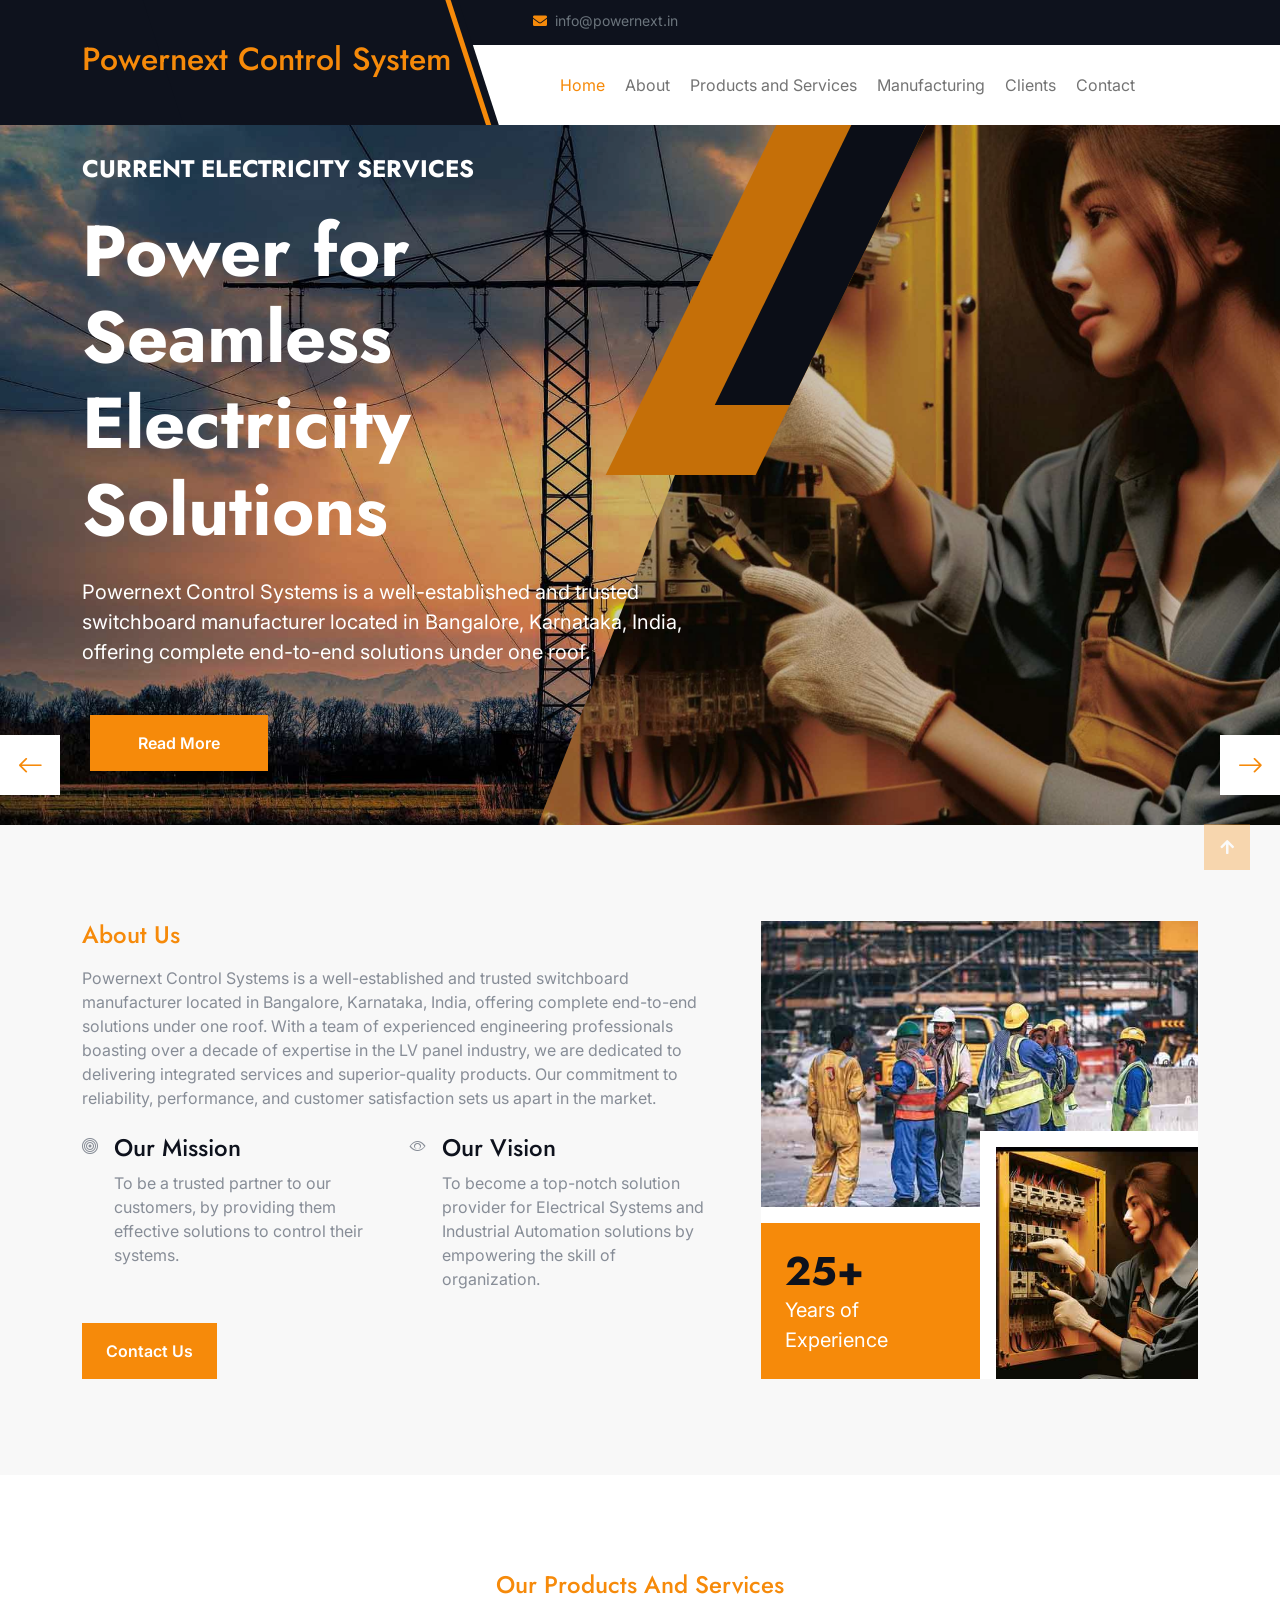
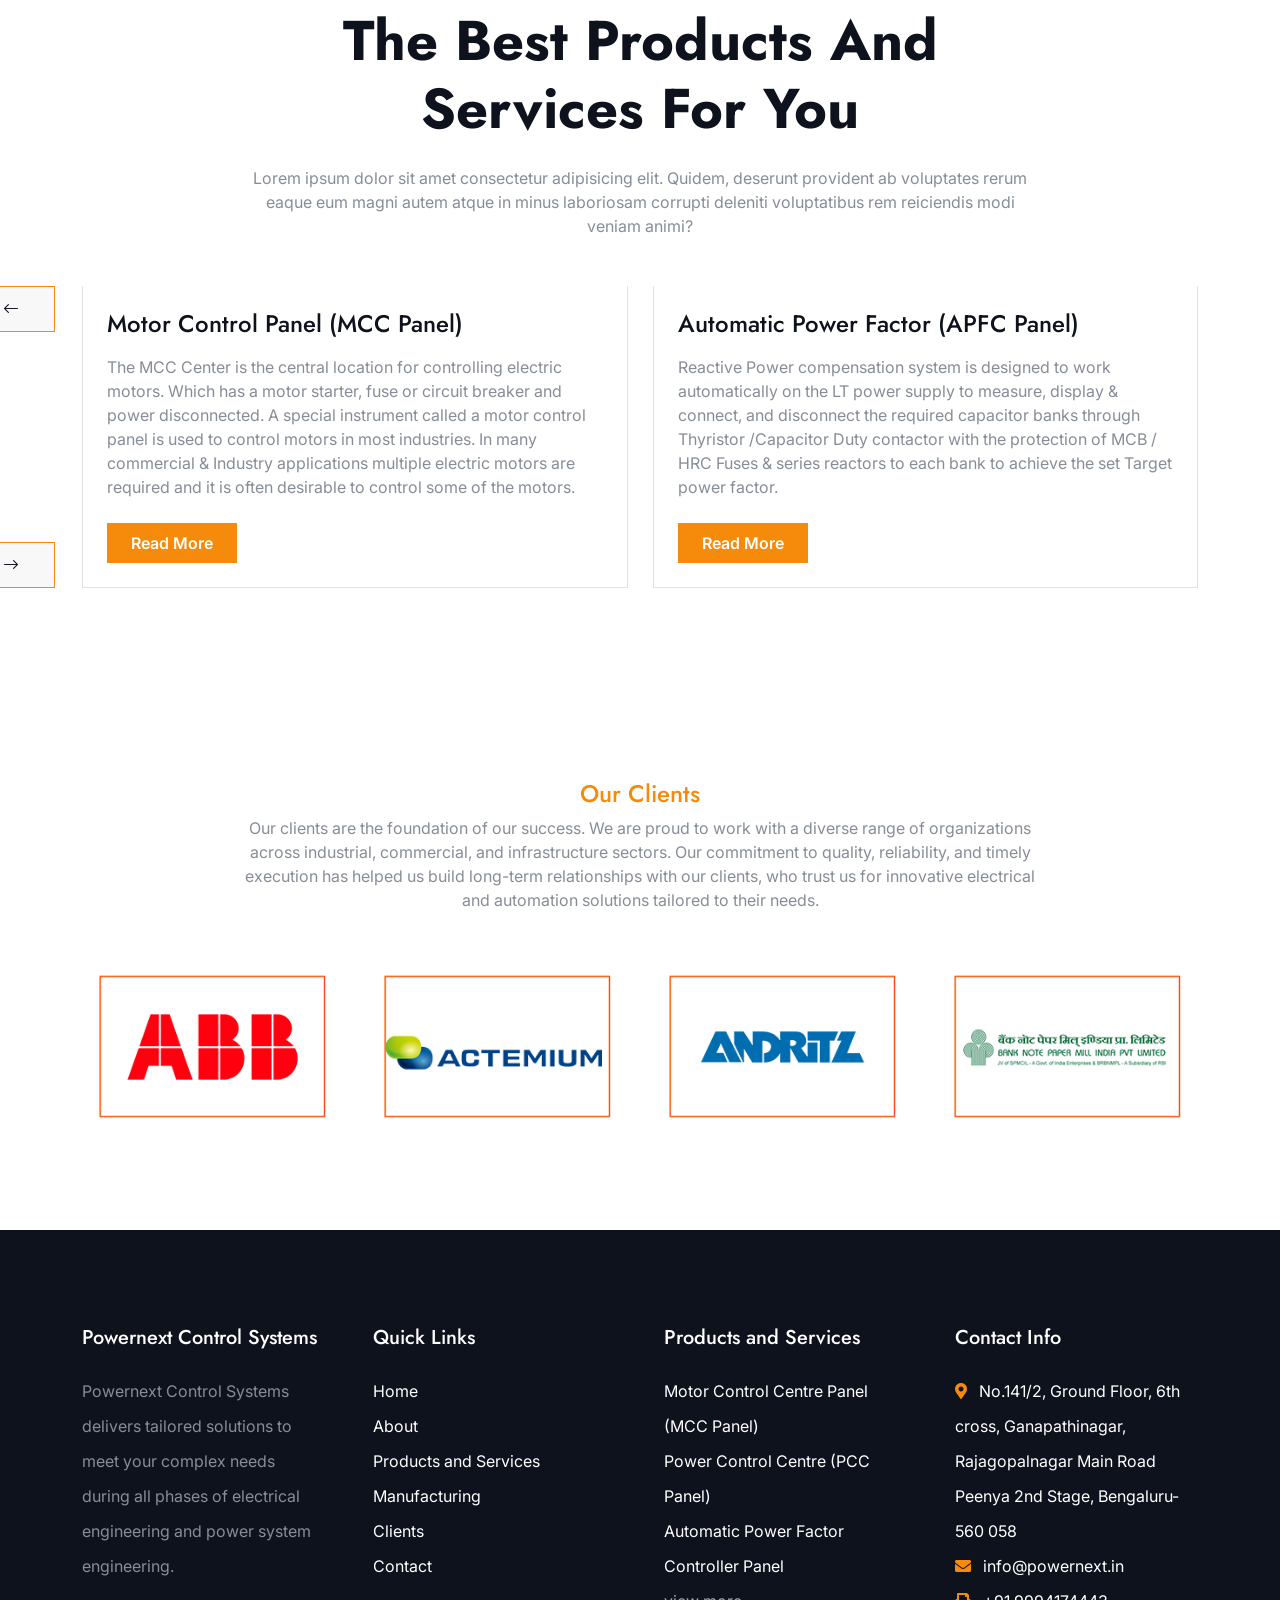
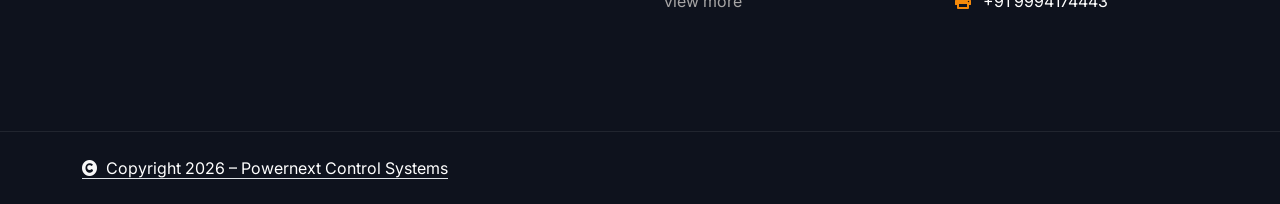
<file: index.html>
<!doctype html>
<html lang="en">
  <head>
    <meta charset="utf-8" />
    <title>Electra - Electrical Website Template</title>
    <meta content="width=device-width, initial-scale=1.0" name="viewport" />
    <meta content="" name="keywords" />
    <meta content="" name="description" />
    <!-- Google Web Fonts -->
    <link rel="preconnect" href="https://fonts.googleapis.com" />
    <link rel="preconnect" href="https://fonts.gstatic.com" crossorigin />
    <link
      href="https://fonts.googleapis.com/css2?family=Inter:wght@100..900&family=Edu+TAS+Beginner:wght@400..700&family=Jost:ital,wght@0,100..900;1,100..900&display=swap"
      rel="stylesheet"
    />
    <!-- Icon Font Stylesheet -->
    <link
      rel="stylesheet"
      href="https://use.fontawesome.com/releases/v5.15.4/css/all.css"
    />
    <link
      href="https://cdn.jsdelivr.net/npm/bootstrap-icons@1.4.1/font/bootstrap-icons.css"
      rel="stylesheet"
    />
    <!-- Libraries Stylesheet -->
    <link rel="stylesheet" href="lib/animate/animate.min.css" />
    <link href="lib/owlcarousel/assets/owl.carousel.min.css" rel="stylesheet" />
    <!-- Customized Bootstrap Stylesheet -->
    <link href="css/bootstrap.min.css" rel="stylesheet" />
    <!-- Template Stylesheet -->
    <link href="css/style.css" rel="stylesheet" />
  </head>
  <body>
    <!-- Spinner Start -->
    <div
      id="spinner"
      class="show bg-white position-fixed translate-middle w-100 vh-100 top-50 start-50 d-flex align-items-center justify-content-center"
    >
      <div
        class="spinner-border text-primary"
        style="width: 3rem; height: 3rem"
        role="status"
      >
        <span class="sr-only">Loading...</span>
      </div>
    </div>
    <!-- Spinner End -->
    <!-- Navbar & Hero Start -->
    <div class="container-fluid header-top">
      <div class="container d-flex align-items-center">
        <div class="d-flex align-items-center h-100">
          <a href="#" class="navbar-brand" style="height: 125px">
            <h2 class="text-primary mb-0">Powernext Control System</h2>
            <!-- <img src="img/logo.png" alt="Logo"> -->
          </a>
        </div>
        <div class="w-100 h-100">
          <div class="topbar px-0 py-2 d-none d-lg-block" style="height: 45px">
            <div class="row gx-0 align-items-center">
              <div class="col-lg-8 text-center text-lg-center mb-lg-0">
                <div class="d-flex flex-wrap">
                  <div class="ps-3">
                    <a href="mailto:info@powernext.in" class="text-muted small"
                      ><i class="fas fa-envelope text-primary me-2"></i
                      >info@powernext.in</a
                    >
                  </div>
                </div>
              </div>
              <!--<div class="col-lg-4 text-center text-lg-end">
                        <div class="d-flex justify-content-end">
                         <div class="d-flex border-end border-primary pe-3">
                           <a class="btn p-0 text-primary me-3" href="#"
                             ><i class="fab fa-facebook-f"></i
                           ></a>
                           <a class="btn p-0 text-primary me-3" href="#"
                             ><i class="fab fa-twitter"></i
                           ></a>
                           <a class="btn p-0 text-primary me-3" href="#"
                             ><i class="fab fa-instagram"></i
                           ></a>
                           <a class="btn p-0 text-primary me-0" href="#"
                             ><i class="fab fa-linkedin-in"></i
                           ></a>
                         </div>
                         <div class="dropdown ms-3">
                           <a
                             href="#"
                             class="dropdown-toggle text-white"
                             data-bs-toggle="dropdown"
                             ><small class="text-body"
                               ><i class="fas fa-globe-europe text-primary me-2"></i>
                               English</small
                             ></a
                           >
                           <div class="dropdown-menu">
                             <a href="#" class="dropdown-item">English</a>
                             <a href="#" class="dropdown-item">Bangla</a>
                             <a href="#" class="dropdown-item">French</a>
                             <a href="#" class="dropdown-item">Spanish</a>
                             <a href="#" class="dropdown-item">Arabic</a>
                           </div>
                         </div>
                        </div>
                        </div> -->
            </div>
          </div>
          <div class="nav-bar px-0 py-lg-0" style="height: 80px">
            <nav
              class="navbar navbar-expand-lg navbar-light d-flex justify-content-lg-end"
            >
              <a href="#" class="navbar-brand-2">
                <h2 class="text-primary mb-0">Powernext Control System</h2>
                <!-- <img src="img/logo.png" alt="Logo"> -->
              </a>
              <button
                class="navbar-toggler"
                type="button"
                data-bs-toggle="collapse"
                data-bs-target="#navbarCollapse"
              >
                <span class="fa fa-bars"></span>
              </button>
              <div class="collapse navbar-collapse" id="navbarCollapse">
                <div class="navbar-nav mx-0 mx-lg-auto bg-white">
                  <a href="index.html" class="nav-item nav-link active">Home</a>
                  <a href="about.html" class="nav-item nav-link">About</a>
                  <a href="products-and-services.html" class="nav-item nav-link"
                    >Products and Services</a
                  >
                  <a href="manufacturing.html" class="nav-item nav-link"
                    >Manufacturing</a
                  >
                  <a href="clients.html" class="nav-item nav-link">Clients</a>
                  <a href="contact.html" class="nav-item nav-link">Contact</a>
                </div>
              </div>
            </nav>
          </div>
        </div>
      </div>
    </div>
    <!-- Navbar & Hero End -->
    <!-- Carousel Start -->
    <div class="header-carousel owl-carousel overflow-hidden">
      <div class="header-carousel-item hero-section">
        <div class="hero-bg-half-1"></div>
        <div class="hero-shape-1"></div>
        <div class="carousel-caption">
          <div class="container">
            <div class="row g-4 align-items-center">
              <div class="col-lg-7 animated fadeInLeft">
                <div class="text-sm-center text-md-start">
                  <h4 class="text-white text-uppercase fw-bold mb-4">
                    Current Electricity Services
                  </h4>
                  <h1 class="display-2 text-white mb-4">
                    Power for Seamless Electricity Solutions
                  </h1>
                  <p class="mb-5 fs-5">
                    Powernext Control Systems is a well-established and trusted
                    switchboard manufacturer located in Bangalore, Karnataka,
                    India, offering complete end-to-end solutions under one
                    roof.
                  </p>
                  <div
                    class="d-flex justify-content-center justify-content-md-start flex-shrink-0 mb-4"
                  >
                    <a
                      class="btn btn-primary py-3 px-4 px-md-5 ms-2"
                      href="products-and-services.html"
                      >Read More</a
                    >
                  </div>
                </div>
              </div>
            </div>
          </div>
        </div>
      </div>
      <div class="header-carousel-item hero-section">
        <div class="hero-bg-half-2"></div>
        <div class="hero-shape-2"></div>
        <div class="carousel-caption">
          <div class="container">
            <div class="row g-4 align-items-center">
              <div class="col-lg-7 animated fadeInLeft">
                <div class="text-sm-center text-md-start">
                  <h4 class="text-white text-uppercase fw-bold mb-4">
                    Current Electricity Services
                  </h4>
                  <h1 class="display-2 text-white mb-4">
                    Experience the power of professionalism
                  </h1>
                  <p class="mb-5 fs-5">
                    Powernext Control Systems is a well-established and trusted
                    switchboard manufacturer located in Bangalore, Karnataka,
                    India, offering complete end-to-end solutions under one
                    roof.
                  </p>
                  <div
                    class="d-flex justify-content-center justify-content-md-start flex-shrink-0 mb-4"
                  >
                    <a
                      class="btn btn-primary py-3 px-4 px-md-5 ms-2"
                      href="products-and-services.html"
                    >
                      Read More
                    </a>
                  </div>
                </div>
              </div>
            </div>
          </div>
        </div>
      </div>
    </div>
    <!-- Carousel End -->
    <!-- About Start -->
    <div class="container-fluid about bg-light py-5">
      <div class="container py-5">
        <div class="row g-5">
          <!-- Left Content -->
          <div class="col-lg-7 wow fadeInLeft" data-wow-delay="0.2s">
            <div class="h-100">
              <h4 class="text-primary mb-3">About Us</h4>
              <p class="mb-4">
                Powernext Control Systems is a well-established and trusted
                switchboard manufacturer located in Bangalore, Karnataka, India,
                offering complete end-to-end solutions under one roof. With a
                team of experienced engineering professionals boasting over a
                decade of expertise in the LV panel industry, we are dedicated
                to delivering integrated services and superior-quality products.
                Our commitment to reliability, performance, and customer
                satisfaction sets us apart in the market.
              </p>
              <!-- Mission & Vision Row -->
              <div class="row">
                <!-- Our Mission -->
                <div class="col-md-6 mb-4">
                  <div class="d-flex align-items-start">
                    <div class="icon-circle me-3">
                      <i class="bi bi-bullseye"></i>
                    </div>
                    <div>
                      <h4 class="section-title">Our Mission</h4>
                      <p class="section-text mb-0">
                        To be a trusted partner to our customers, by providing
                        them effective solutions to control their systems.
                      </p>
                    </div>
                  </div>
                </div>
                <!-- Our Vision -->
                <div class="col-md-6 mb-4">
                  <div class="d-flex align-items-start">
                    <div class="icon-circle me-3">
                      <i class="bi bi-eye"></i>
                    </div>
                    <div>
                      <h4 class="section-title">Our Vision</h4>
                      <p class="section-text mb-0">
                        To become a top-notch solution provider for Electrical
                        Systems and Industrial Automation solutions by
                        empowering the skill of organization.
                      </p>
                    </div>
                  </div>
                </div>
              </div>
              <!-- Button -->
              <a href="contact.html" class="btn btn-primary py-3 px-4 mt-2">
                Contact Us
              </a>
            </div>
          </div>
          <!-- Right Image Content -->
          <div class="col-lg-5 wow fadeInRight" data-wow-delay="0.2s">
            <div class="position-relative h-100">
              <img
                src="img/about-1.jpg"
                class="img-fluid w-100 h-100"
                style="object-fit: cover"
                alt="About Image"
              />
              <div class="bg-white">
                <div
                  class="position-absolute pt-3 bg-white"
                  style="width: 50%; left: 0; bottom: 0"
                >
                  <div class="bg-primary p-4 text-white">
                    <h4 class="display-6 mb-0">25+</h4>
                    <p class="fs-5 mb-0">Years of Experience</p>
                  </div>
                </div>
                <div
                  class="position-absolute p-3 bg-white pb-0 pe-0"
                  style="width: 50%; bottom: 0; right: 0"
                >
                  <img
                    src="img/about-2.jpg"
                    class="img-fluid"
                    alt="About Secondary Image"
                  />
                </div>
              </div>
            </div>
          </div>
        </div>
      </div>
    </div>
    <!-- About End -->
    <!-- Products and Services Start -->
    <div class="container-fluid service py-5">
      <div class="container py-5">
        <div
          class="d-flex flex-column mx-auto text-center mb-5 wow fadeInUp"
          data-wow-delay="0.2s"
          style="max-width: 800px"
        >
          <h4 class="text-primary">Our Products And Services</h4>
          <h1 class="display-4 mb-4">The Best Products And Services For You</h1>
          <p class="mb-0">
            Lorem ipsum dolor sit amet consectetur adipisicing elit. Quidem,
            deserunt provident ab voluptates rerum eaque eum magni autem atque
            in minus laboriosam corrupti deleniti voluptatibus rem reiciendis
            modi veniam animi?
          </p>
        </div>
        <div class="row g-5 align-items-center">
          <!-- <div class="col-lg-3 wow fadeInLeft" data-wow-delay="0.2s">
                  <ul class="nav">
                    <li class="nav-item me-lg-0 mb-4">
                      <a
                        class="py-3 px-5 active"
                        data-bs-toggle="pill"
                        href="#ServiceTab-1"
                      >
                        <span>Commercial</span>
                      </a>
                    </li>
                    <li class="nav-item me-lg-0 mb-4">
                      <a class="py-3 px-5" data-bs-toggle="pill" href="#ServiceTab-2">
                        <span>Residential</span>
                      </a>
                    </li>
                    <li class="nav-item me-lg-0 mb-4 mb-lg-0">
                      <a class="py-3 px-5" data-bs-toggle="pill" href="#ServiceTab-3">
                        <span>Industrial</span>
                      </a>
                    </li>
                  </ul>
                  </div> -->
          <div class="col-lg-12 wow fadeInRight" data-wow-delay="0.3s">
            <div class="tab-content">
              <div id="ServiceTab-1" class="tab-pane fade show p-0 active">
                <div class="service-carousel owl-carousel">
                  <div class="service-item">
                    <!-- <img
                      src="img/MCC-panel.webp"
                      class="img-fluid w-100 h-100"
                      alt=""
                    /> -->
                    <div class="border border-top-0 p-4">
                      <h4 class="mb-3">Motor Control Panel (MCC Panel)</h4>
                      <p class="mb-4">
                        The MCC Center is the central location for controlling
                        electric motors. Which has a motor starter, fuse or
                        circuit breaker and power disconnected. A special
                        instrument called a motor control panel is used to
                        control motors in most industries. In many commercial &
                        Industry applications multiple electric motors are
                        required and it is often desirable to control some of
                        the motors.
                      </p>
                      <a class="btn btn-primary py-2 px-4" href="#"
                        >Read More</a
                      >
                    </div>
                  </div>
                  <div class="service-item">
                    <!-- <img
                      src="img/Automatic-Power-Factor-1.jpg"
                      class="img-fluid w-100 h-100"
                      alt=""
                    /> -->
                    <div class="border border-top-0 p-4">
                      <h4 class="mb-3">Automatic Power Factor (APFC Panel)</h4>
                      <p class="mb-4">
                        Reactive Power compensation system is designed to work
                        automatically on the LT power supply to measure, display
                        & connect, and disconnect the required capacitor banks
                        through Thyristor /Capacitor Duty contactor with the
                        protection of MCB / HRC Fuses & series reactors to each
                        bank to achieve the set Target power factor.
                      </p>
                      <a class="btn btn-primary py-2 px-4" href="#"
                        >Read More</a
                      >
                    </div>
                  </div>
                  <div class="service-item">
                    <!-- <img
                      src="img/Power-Control-Centre-PCC-Panel.jpg"
                      class="img-fluid w-100 h-100"
                      alt=""
                    /> -->
                    <div class="border border-top-0 p-4">
                      <h4 class="mb-3">Power Control Centre (PCC) Panel</h4>
                      <p class="mb-4">
                        PCC Panels are the most essential part of the electrical
                        system of an industry from where the power of the
                        industry is controlled.
                      </p>
                      <p class="mb-4">
                        PCC Panel is a power distribution board to control the
                        Electrical power supplied to HT Panels, MCC panels, and
                        transformers who play a vital role in all electrical
                        control systems.
                      </p>
                      <a class="btn btn-primary py-2 px-4" href="#"
                        >Read More</a
                      >
                    </div>
                  </div>
                </div>
              </div>
              <div id="ServiceTab-2" class="tab-pane fade show p-0">
                <div class="service-carousel owl-carousel">
                  <div class="service-item">
                    <img
                      src="img/residential-1.jpg"
                      class="img-fluid w-100"
                      alt=""
                    />
                    <div class="border border-top-0 p-4">
                      <h4 class="mb-3">Electrical Services</h4>
                      <p class="mb-4">
                        Lorem ipsum dolor, sit amet consectetur adipisicing
                        elit. Exercitationem, beatae ex. Id esse autem ratione
                        vero cupiditate tempora recusandae est!
                      </p>
                      <a class="btn btn-primary py-2 px-4" href="#"
                        >Read More</a
                      >
                    </div>
                  </div>
                  <div class="service-item">
                    <img
                      src="img/residential-2.jpg"
                      class="img-fluid w-100"
                      alt=""
                    />
                    <div class="border border-top-0 p-4">
                      <h4 class="mb-3">Security Systems</h4>
                      <p class="mb-4">
                        Lorem ipsum dolor, sit amet consectetur adipisicing
                        elit. Exercitationem, beatae ex. Id esse autem ratione
                        vero cupiditate tempora recusandae est!
                      </p>
                      <a class="btn btn-primary py-2 px-4" href="#"
                        >Read More</a
                      >
                    </div>
                  </div>
                  <div class="service-item">
                    <img
                      src="img/residential-3.jpg"
                      class="img-fluid w-100"
                      alt=""
                    />
                    <div class="border border-top-0 p-4">
                      <h4 class="mb-3">Air Conditioner</h4>
                      <p class="mb-4">
                        Lorem ipsum dolor, sit amet consectetur adipisicing
                        elit. Exercitationem, beatae ex. Id esse autem ratione
                        vero cupiditate tempora recusandae est!
                      </p>
                      <a class="btn btn-primary py-2 px-4" href="#"
                        >Read More</a
                      >
                    </div>
                  </div>
                </div>
              </div>
              <div id="ServiceTab-3" class="tab-pane fade show p-0">
                <div class="service-carousel owl-carousel">
                  <div class="service-item">
                    <img
                      src="img/industrial-1.jpg"
                      class="img-fluid w-100"
                      alt=""
                    />
                    <div class="border border-top-0 p-4">
                      <h4 class="mb-3">Factory Manufacture</h4>
                      <p class="mb-4">
                        Lorem ipsum dolor, sit amet consectetur adipisicing
                        elit. Exercitationem, beatae ex. Id esse autem ratione
                        vero cupiditate tempora recusandae est!
                      </p>
                      <a class="btn btn-primary py-2 px-4" href="#"
                        >Read More</a
                      >
                    </div>
                  </div>
                  <div class="service-item">
                    <img
                      src="img/industrial-2.jpg"
                      class="img-fluid w-100"
                      alt=""
                    />
                    <div class="border border-top-0 p-4">
                      <h4 class="mb-3">General Electrical</h4>
                      <p class="mb-4">
                        Lorem ipsum dolor, sit amet consectetur adipisicing
                        elit. Exercitationem, beatae ex. Id esse autem ratione
                        vero cupiditate tempora recusandae est!
                      </p>
                      <a class="btn btn-primary py-2 px-4" href="#"
                        >Read More</a
                      >
                    </div>
                  </div>
                  <div class="service-item">
                    <img
                      src="img/industrial-3.jpg"
                      class="img-fluid w-100"
                      alt=""
                    />
                    <div class="border border-top-0 p-4">
                      <h4 class="mb-3">Electrical Planing</h4>
                      <p class="mb-4">
                        Lorem ipsum dolor, sit amet consectetur adipisicing
                        elit. Exercitationem, beatae ex. Id esse autem ratione
                        vero cupiditate tempora recusandae est!
                      </p>
                      <a class="btn btn-primary py-2 px-4" href="#"
                        >Read More</a
                      >
                    </div>
                  </div>
                </div>
              </div>
            </div>
          </div>
        </div>
      </div>
    </div>
    <!-- Products and Services End -->

    <!-- Clients Start -->
    <div class="container-fluid team py-5">
      <div class="container py-5">
        <div
          class="d-flex flex-column mx-auto text-center mb-5 wow fadeInUp"
          data-wow-delay="0.2s"
          style="max-width: 800px"
        >
          <h4 class="text-primary">Our Clients</h4>
          <p class="mb-0">
            Our clients are the foundation of our success. We are proud to work
            with a diverse range of organizations across industrial, commercial,
            and infrastructure sectors. Our commitment to quality, reliability,
            and timely execution has helped us build long-term relationships
            with our clients, who trust us for innovative electrical and
            automation solutions tailored to their needs.
          </p>
        </div>
        <div class="row g-4">
          <div class="col-md-6 col-lg-3 wow fadeInUp" data-wow-delay="0.2s">
            <div class="team-item">
              <div class="team-img">
                <img src="img/client-1.png" class="img-fluid w-100" alt="" />
              </div>
            </div>
          </div>
          <div class="col-md-6 col-lg-3 wow fadeInUp" data-wow-delay="0.2s">
            <div class="team-item">
              <div class="team-img">
                <img src="img/client-2.png" class="img-fluid w-100" alt="" />
              </div>
            </div>
          </div>
          <div class="col-md-6 col-lg-3 wow fadeInUp" data-wow-delay="0.2s">
            <div class="team-item">
              <div class="team-img">
                <img src="img/client-3.png" class="img-fluid w-100" alt="" />
              </div>
            </div>
          </div>
          <div class="col-md-6 col-lg-3 wow fadeInUp" data-wow-delay="0.2s">
            <div class="team-item">
              <div class="team-img">
                <img src="img/client-4.png" class="img-fluid w-100" alt="" />
              </div>
            </div>
          </div>
        </div>
      </div>
    </div>
    <!-- Clients End -->
    <!-- Footer Start -->
    <div
      class="container-fluid footer bg-dark py-5 wow fadeIn"
      data-wow-delay="0.2s"
    >
      <div class="container py-5">
        <!-- <div class="row g-5 mb-5 align-items-center">
               <div class="col-lg-7">
                 <div class="position-relative mx-auto">
                   <input
                     class="form-control w-100 py-3 ps-4 pe-5"
                     type="text"
                     placeholder="Email address to join us"
                   />
                 </div>
               </div>
               <div class="col-lg-5">
                 <div
                   class="d-flex align-items-center justify-content-center justify-content-lg-end">
                   <a class="btn btn-light btn-md-square me-3" href=""
                     ><i class="fab fa-facebook-f"></i
                   ></a>
                   <a class="btn btn-light btn-md-square me-3" href=""
                     ><i class="fab fa-twitter"></i
                   ></a>
                   <a class="btn btn-light btn-md-square me-3" href=""
                     ><i class="fab fa-instagram"></i
                   ></a>
                   <a class="btn btn-light btn-md-square me-0" href=""
                     ><i class="fab fa-linkedin-in"></i
                   ></a>
                 </div>
               </div>
               </div> -->
        <div class="row g-5">
          <div class="col-md-6 col-lg-6 col-xl-3">
            <div class="footer-item d-flex flex-column">
              <div class="footer-item">
                <h5 class="text-white mb-4">Powernext Control Systems</h5>
                <p class="mb-3">
                  Powernext Control Systems delivers tailored solutions to meet
                  your complex needs during all phases of electrical engineering
                  and power system engineering.
                </p>
              </div>
            </div>
          </div>
          <div class="col-md-6 col-lg-6 col-xl-3">
            <div class="footer-item d-flex flex-column">
              <h5 class="text-white mb-4">Quick Links</h5>
              <a href="#"> Home</a>
              <a href="about.html"> About</a>
              <a href="products-and-services.html"> Products and Services</a>
              <a href="manufacturing.html"> Manufacturing</a>
              <a href="clients.html"> Clients</a>
              <a href="contact.html"> Contact</a>
            </div>
          </div>
          <div class="col-md-6 col-lg-6 col-xl-3">
            <div class="footer-item d-flex flex-column">
              <h5 class="text-white mb-4">Products and Services</h5>
              <a href="products-and-services.html">
                Motor Control Centre Panel (MCC Panel)
              </a>
              <a href="products-and-services.html"
                >Power Control Centre (PCC Panel)</a
              >
              <a href="products-and-services.html"
                >Automatic Power Factor Controller Panel</a
              >
              <a
                href="products-and-services.html"
                style="color: rgb(167, 165, 165)"
              >
                view more
              </a>
            </div>
          </div>
          <div class="col-md-6 col-lg-6 col-xl-3">
            <div class="footer-item d-flex flex-column">
              <h5 class="text-white mb-4">Contact Info</h5>
              <a href="#">
                <i class="fa fa-map-marker-alt text-primary me-2"></i>
                No.141/2, Ground Floor, 6th cross, Ganapathinagar,
                Rajagopalnagar Main Road Peenya 2nd Stage, Bengaluru- 560 058
              </a>
              <a href="mailto:info@powernext.in">
                <i class="fas fa-envelope text-primary me-2"></i>
                info@powernext.in
              </a>
              <a href="tel:+012 345 67890" class="mb-3">
                <i class="fas fa-print text-primary me-2"></i>
                +91 9994174443
              </a>
            </div>
          </div>
        </div>
      </div>
    </div>
    <!-- Footer End -->
    <!-- Copyright Start -->
    <div class="container-fluid copyright py-4">
      <div class="container">
        <div class="row g-4 align-items-center">
          <div class="col-md-6 text-center text-md-start mb-md-0">
            <span class="text-body"
              ><a href="#" class="border-bottom text-white"
                ><i class="fas fa-copyright text-light me-2"></i>Copyright 2026
                – Powernext Control Systems</a
              ></span
            >
          </div>
        </div>
      </div>
    </div>
    <!-- Copyright End -->
    <!-- Back to Top -->
    <a href="#" class="btn btn-primary btn-lg-square back-to-top"
      ><i class="fa fa-arrow-up"></i
    ></a>
    <!-- JavaScript Libraries -->
    <script src="https://ajax.googleapis.com/ajax/libs/jquery/3.6.4/jquery.min.js"></script>
    <script src="https://cdn.jsdelivr.net/npm/bootstrap@5.0.0/dist/js/bootstrap.bundle.min.js"></script>
    <script src="lib/wow/wow.min.js"></script>
    <script src="lib/easing/easing.min.js"></script>
    <script src="lib/waypoints/waypoints.min.js"></script>
    <script src="lib/owlcarousel/owl.carousel.min.js"></script>
    <!-- Template Javascript -->
    <script src="js/main.js"></script>
  </body>
</html>
</file>
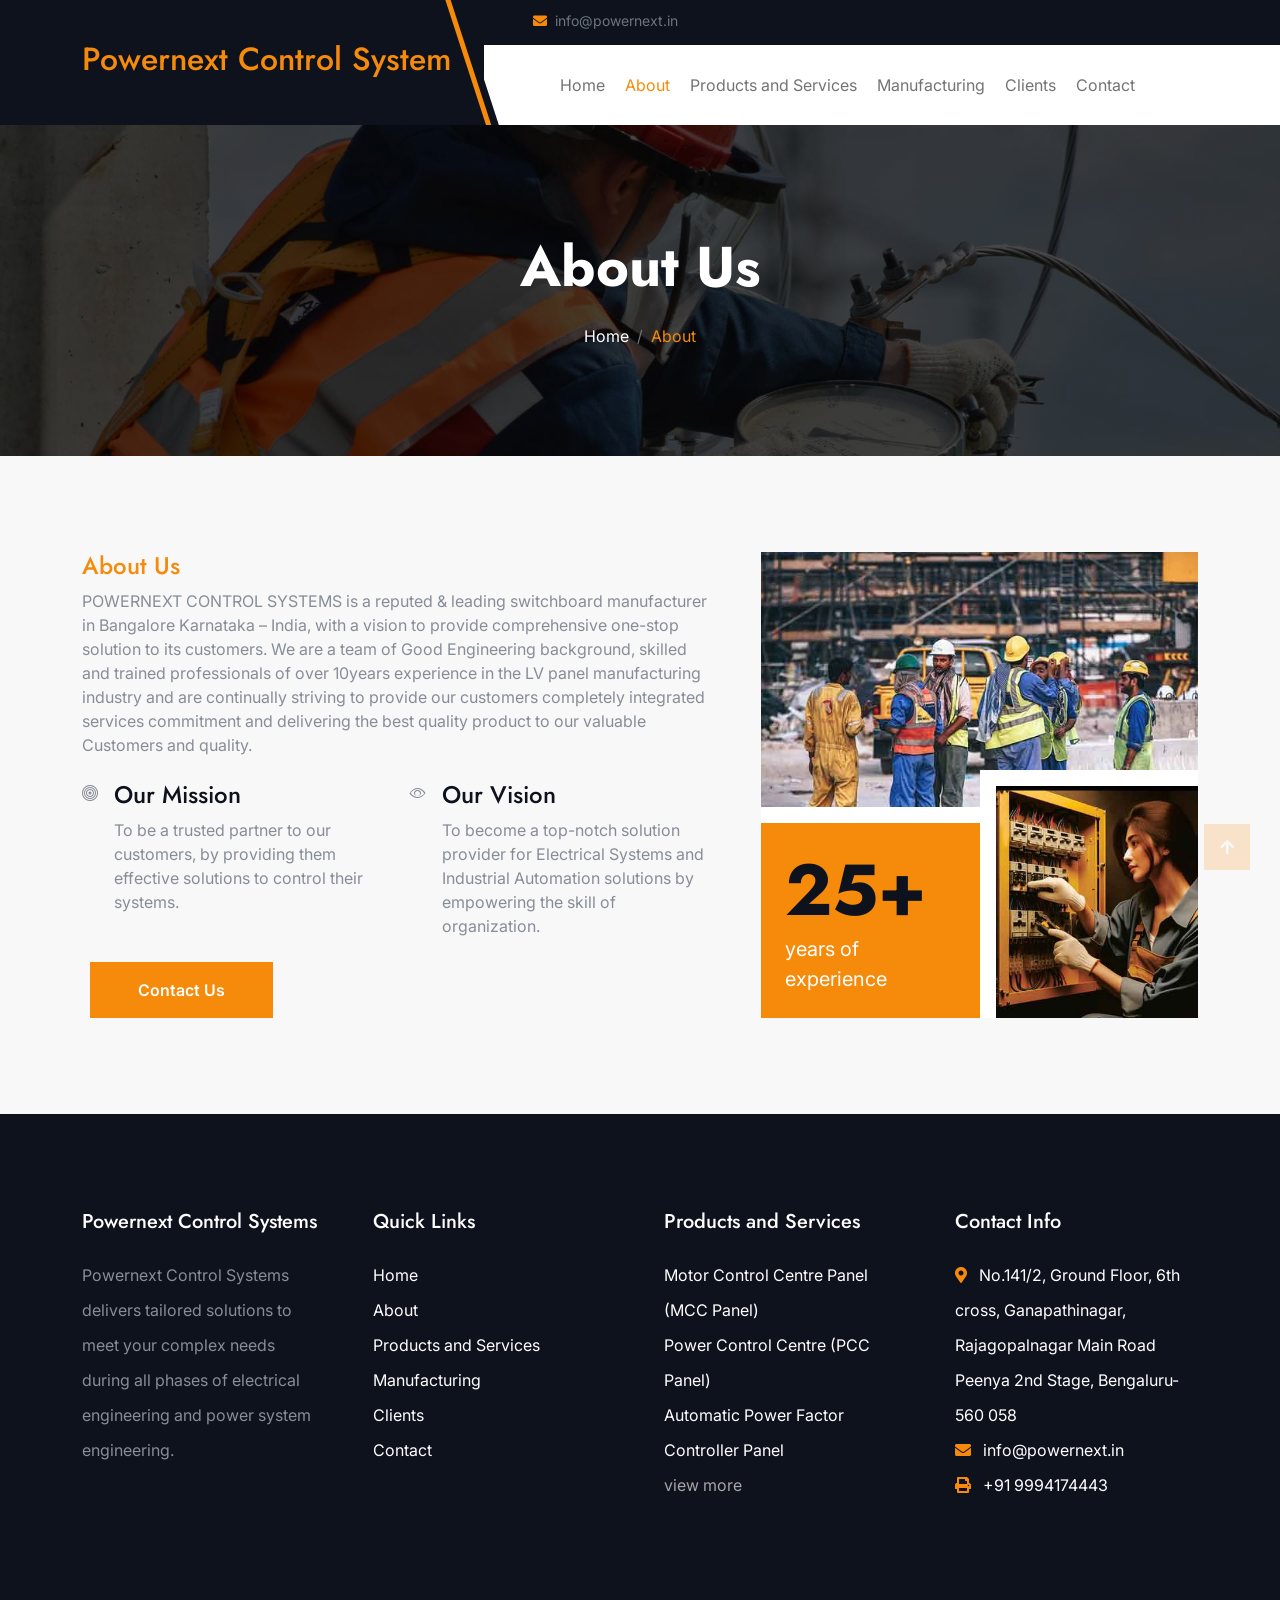
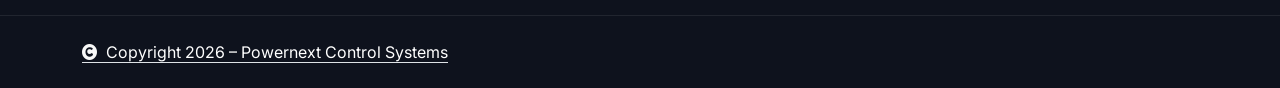
<file: about.html>
<!doctype html>
<html lang="en">
  <head>
    <meta charset="utf-8" />
    <title>Powernext Control Systems</title>
    <meta content="width=device-width, initial-scale=1.0" name="viewport" />
    <meta content="" name="keywords" />
    <meta content="" name="description" />
    <!-- Google Web Fonts -->
    <link rel="preconnect" href="https://fonts.googleapis.com" />
    <link rel="preconnect" href="https://fonts.gstatic.com" crossorigin />
    <link
      href="https://fonts.googleapis.com/css2?family=Inter:wght@100..900&family=Edu+TAS+Beginner:wght@400..700&family=Jost:ital,wght@0,100..900;1,100..900&display=swap"
      rel="stylesheet"
    />
    <link rel="icon" href="img/favicon.ico" type="image/x-icon" />
    <!-- Icon Font Stylesheet -->
    <link
      rel="stylesheet"
      href="https://use.fontawesome.com/releases/v5.15.4/css/all.css"
    />
    <link
      href="https://cdn.jsdelivr.net/npm/bootstrap-icons@1.4.1/font/bootstrap-icons.css"
      rel="stylesheet"
    />
    <!-- Libraries Stylesheet -->
    <link rel="stylesheet" href="lib/animate/animate.min.css" />
    <link href="lib/owlcarousel/assets/owl.carousel.min.css" rel="stylesheet" />
    <!-- Customized Bootstrap Stylesheet -->
    <link href="css/bootstrap.min.css" rel="stylesheet" />
    <!-- Template Stylesheet -->
    <link href="css/style.css" rel="stylesheet" />
  </head>
  <body>
    <!-- Spinner Start -->
    <div
      id="spinner"
      class="show bg-white position-fixed translate-middle w-100 vh-100 top-50 start-50 d-flex align-items-center justify-content-center"
    >
      <div
        class="spinner-border text-primary"
        style="width: 3rem; height: 3rem"
        role="status"
      >
        <span class="sr-only">Loading...</span>
      </div>
    </div>
    <!-- Spinner End -->
    <!-- Navbar & Hero Start -->
    <div class="container-fluid header-top">
      <div class="container d-flex align-items-center">
        <div class="d-flex align-items-center h-100">
          <a href="#" class="navbar-brand" style="height: 125px">
            <h2 class="text-primary mb-0">Powernext Control System</h2>
            <!-- <img src="img/logo.png" alt="Logo"> -->
          </a>
        </div>
        <div class="w-100 h-100">
          <div class="topbar px-0 py-2 d-none d-lg-block" style="height: 45px">
            <div class="row gx-0 align-items-center">
              <div class="col-lg-8 text-center text-lg-center mb-lg-0">
                <div class="d-flex flex-wrap">
                  <div class="ps-3">
                    <a href="mailto:info@powernext.in" class="text-muted small"
                      ><i class="fas fa-envelope text-primary me-2"></i
                      >info@powernext.in</a
                    >
                  </div>
                </div>
              </div>
            </div>
          </div>
          <div class="nav-bar px-3 py-lg-0" style="height: 80px">
            <nav
              class="navbar navbar-expand-lg navbar-light d-flex justify-content-lg-end"
            >
              <a href="#" class="navbar-brand-2">
                <!-- <h1 class="text-primary mb-0">Powernext Control Systems</h1> -->
                <!-- <img src="img/logo.png" alt="Logo" /> -->
              </a>
              <button
                class="navbar-toggler"
                type="button"
                data-bs-toggle="collapse"
                data-bs-target="#navbarCollapse"
              >
                <span class="fa fa-bars"></span>
              </button>
              <div class="collapse navbar-collapse" id="navbarCollapse">
                <div class="navbar-nav mx-0 mx-lg-auto bg-white">
                  <a href="index.html" class="nav-item nav-link">Home</a>
                  <a href="about.html" class="nav-item nav-link active"
                    >About</a
                  >
                  <a href="products-and-services.html" class="nav-item nav-link"
                    >Products and Services</a
                  >
                  <a href="manufacturing.html" class="nav-item nav-link"
                    >Manufacturing</a
                  >
                  <a href="clients.html" class="nav-item nav-link">Clients</a>
                  <a href="contact.html" class="nav-item nav-link">Contact</a>
                </div>
              </div>
            </nav>
          </div>
        </div>
      </div>
    </div>
    <!-- Navbar & Hero End -->
    <!-- Header Start -->
    <div class="container-fluid bg-breadcrumb">
      <div class="container text-center py-5" style="max-width: 900px">
        <h4
          class="text-white display-4 mb-4 wow fadeInDown"
          data-wow-delay="0.1s"
        >
          About Us
        </h4>
        <ol
          class="breadcrumb d-flex justify-content-center mb-0 wow fadeInDown"
          data-wow-delay="0.3s"
        >
          <li class="breadcrumb-item"><a href="index.html">Home</a></li>
          <!-- <li class="breadcrumb-item"><a href="#">Products and Services</a></li> -->
          <li class="breadcrumb-item active text-primary">About</li>
        </ol>
      </div>
    </div>
    <!-- Header End -->
    <!-- About Start -->
    <div class="container-fluid about bg-light py-5">
      <div class="container py-5">
        <div class="row g-5">
          <div class="col-lg-7 wow fadeInLeft" data-wow-delay="0.2s">
            <div class="h-100">
              <h4 class="text-primary">About Us</h4>
              <p class="mb-4">
                POWERNEXT CONTROL SYSTEMS is a reputed & leading switchboard
                manufacturer in Bangalore Karnataka – India, with a vision to
                provide comprehensive one-stop solution to its customers. We are
                a team of Good Engineering background, skilled and trained
                professionals of over 10years experience in the LV panel
                manufacturing industry and are continually striving to provide
                our customers completely integrated services commitment and
                delivering the best quality product to our valuable Customers
                and quality.
              </p>
              <div class="row">
                <!-- Our Mission -->
                <div class="col-md-6 mb-4">
                  <div class="d-flex align-items-start">
                    <div class="icon-circle me-3">
                      <i class="bi bi-bullseye"></i>
                    </div>
                    <div>
                      <h4 class="section-title">Our Mission</h4>
                      <p class="section-text mb-0">
                        To be a trusted partner to our customers, by providing
                        them effective solutions to control their systems.
                      </p>
                    </div>
                  </div>
                </div>
                <!-- Our Vision -->
                <div class="col-md-6 mb-4">
                  <div class="d-flex align-items-start">
                    <div class="icon-circle me-3">
                      <i class="bi bi-eye"></i>
                    </div>
                    <div>
                      <h4 class="section-title">Our Vision</h4>
                      <p class="section-text mb-0">
                        To become a top-notch solution provider for Electrical
                        Systems and Industrial Automation solutions by
                        empowering the skill of organization.
                      </p>
                    </div>
                  </div>
                </div>
              </div>
              <a
                class="btn btn-primary py-3 px-4 px-md-5 ms-2"
                href="contact.html"
                >Contact Us</a
              >
            </div>
          </div>
          <div class="col-lg-5 wow fadeInRight" data-wow-delay="0.2s">
            <div class="position-relative h-100">
              <img
                src="img/about-1.jpg"
                class="img-fluid w-100 h-100"
                style="object-fit: cover"
                alt=""
              />
              <div class="bg-white">
                <div
                  class="position-absolute pt-3 bg-white"
                  style="width: 50%; left: 0; bottom: 0"
                >
                  <div class="bg-primary p-4">
                    <h4 class="display-2 mb-0">25+</h4>
                    <p class="text-white fs-5 mb-0">years of experience</p>
                  </div>
                </div>
                <div
                  class="position-absolute p-3 bg-white pb-0 pe-0"
                  style="width: 50%; bottom: 0; right: 0"
                >
                  <img src="img/about-2.jpg" class="img-fluid" alt="" />
                </div>
              </div>
            </div>
          </div>
        </div>
      </div>
    </div>
    <!-- About End -->
    <!-- Footer Start -->
    <div
      class="container-fluid footer bg-dark py-5 wow fadeIn"
      data-wow-delay="0.2s"
    >
      <div class="container py-5">
        <!-- <div class="row g-5 mb-5 align-items-center">
               <div class="col-lg-7">
                 <div class="position-relative mx-auto">
                   <input
                     class="form-control w-100 py-3 ps-4 pe-5"
                     type="text"
                     placeholder="Email address to Subscribe"
                   />
                   <button
                     type="button"
                     class="btn btn-primary position-absolute top-0 end-0 py-2 px-4 mt-2 me-2"
                   >
                     Subscribe
                   </button>
                 </div>
               </div>
               </div> -->
        <div class="row g-5">
          <div class="col-md-6 col-lg-6 col-xl-3">
            <div class="footer-item d-flex flex-column">
              <div class="footer-item">
                <h5 class="text-white mb-4">Powernext Control Systems</h5>
                <p class="mb-3">
                  Powernext Control Systems delivers tailored solutions to meet
                  your complex needs during all phases of electrical engineering
                  and power system engineering.
                </p>
              </div>
            </div>
          </div>
          <div class="col-md-6 col-lg-6 col-xl-3">
            <div class="footer-item d-flex flex-column">
              <h5 class="text-white mb-4">Quick Links</h5>
              <a href="#"> Home</a>
              <a href="about.html"> About</a>
              <a href="products-and-services.html"> Products and Services</a>
              <a href="manufacturing.html"> Manufacturing</a>
              <a href="clients.html"> Clients</a>
              <a href="contact.html"> Contact</a>
            </div>
          </div>
          <div class="col-md-6 col-lg-6 col-xl-3">
            <div class="footer-item d-flex flex-column">
              <h5 class="text-white mb-4">Products and Services</h5>
              <a href="products-and-services.html">
                Motor Control Centre Panel (MCC Panel)
              </a>
              <a href="products-and-services.html"
                >Power Control Centre (PCC Panel)</a
              >
              <a href="products-and-services.html"
                >Automatic Power Factor Controller Panel</a
              >
              <a
                href="products-and-services.html"
                style="color: rgb(167, 165, 165)"
              >
                view more
              </a>
            </div>
          </div>
          <div class="col-md-6 col-lg-6 col-xl-3">
            <div class="footer-item d-flex flex-column">
              <h5 class="text-white mb-4">Contact Info</h5>
              <a href="#"
                ><i class="fa fa-map-marker-alt text-primary me-2"></i>
                No.141/2, Ground Floor, 6th cross, Ganapathinagar,
                Rajagopalnagar Main Road Peenya 2nd Stage, Bengaluru- 560 058</a
              >
              <a href="mailto:info@powernext.in"
                ><i class="fas fa-envelope text-primary me-2"></i>
                info@powernext.in</a
              >
              <a href="tel:+012 345 67890" class="mb-3"
                ><i class="fas fa-print text-primary me-2"></i> +91
                9994174443</a
              >
            </div>
          </div>
        </div>
      </div>
    </div>
    <!-- Footer End -->
    <!-- Copyright Start -->
    <div class="container-fluid copyright py-4">
      <div class="container">
        <div class="row g-4 align-items-center">
          <div class="col-md-6 text-center text-md-start mb-md-0">
            <span class="text-body"
              ><a href="#" class="border-bottom text-white"
                ><i class="fas fa-copyright text-light me-2"></i>Copyright 2026
                – Powernext Control Systems </a
              ></span
            >
          </div>
        </div>
      </div>
    </div>
    <!-- Copyright End -->
    <!-- Back to Top -->
    <a href="#" class="btn btn-primary btn-lg-square back-to-top"
      ><i class="fa fa-arrow-up"></i
    ></a>
    <!-- JavaScript Libraries -->
    <script src="https://ajax.googleapis.com/ajax/libs/jquery/3.6.4/jquery.min.js"></script>
    <script src="https://cdn.jsdelivr.net/npm/bootstrap@5.0.0/dist/js/bootstrap.bundle.min.js"></script>
    <script src="lib/wow/wow.min.js"></script>
    <script src="lib/easing/easing.min.js"></script>
    <script src="lib/waypoints/waypoints.min.js"></script>
    <script src="lib/owlcarousel/owl.carousel.min.js"></script>
    <!-- Template Javascript -->
    <script src="js/main.js"></script>
  </body>
</html>
</file>
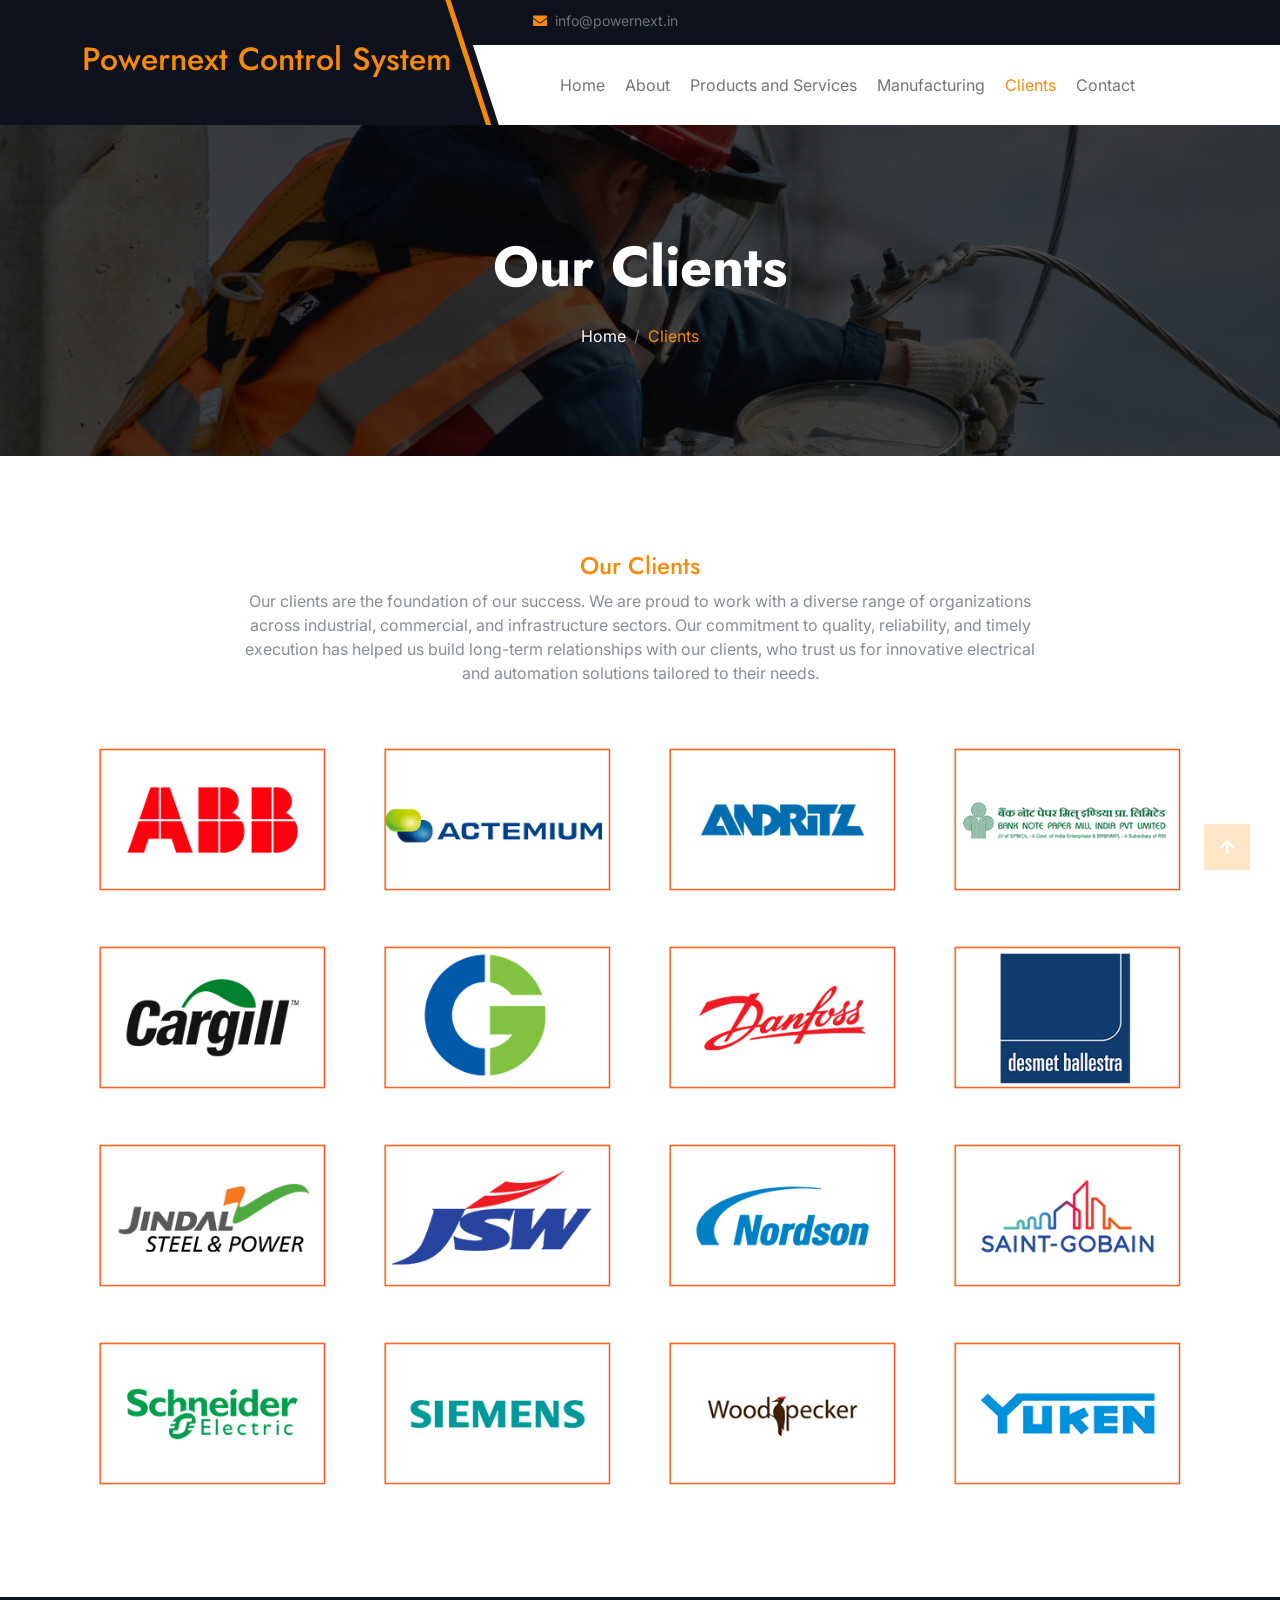
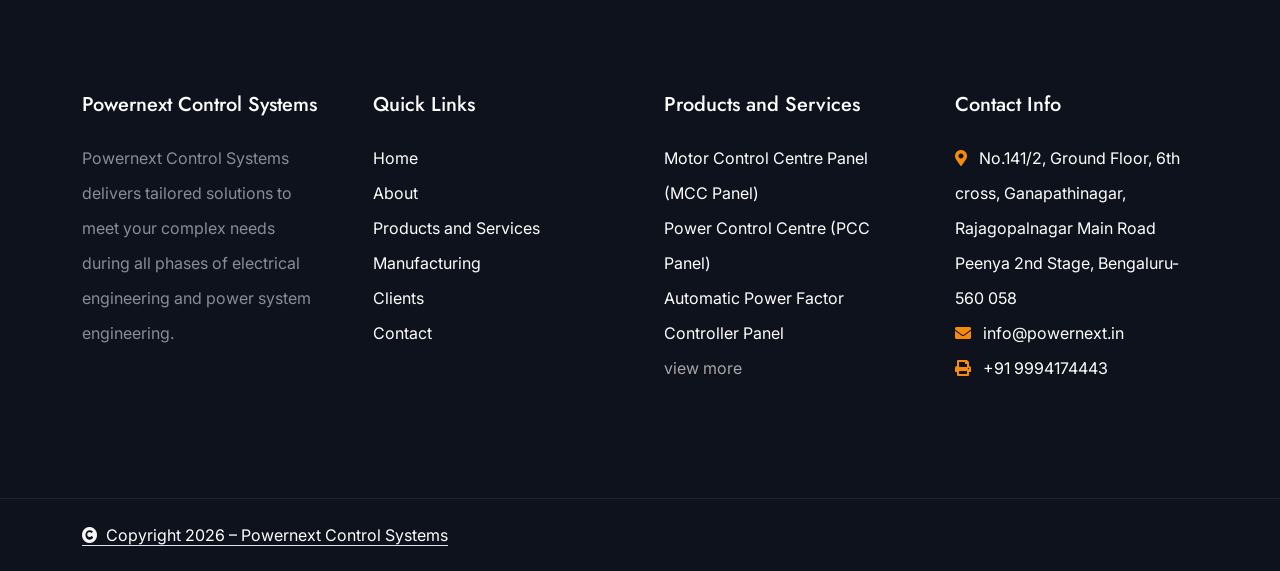
<file: clients.html>
<!doctype html>
<html lang="en">
  <head>
    <meta charset="utf-8" />
    <title>Powernext Control Systems</title>
    <meta content="width=device-width, initial-scale=1.0" name="viewport" />
    <meta content="" name="keywords" />
    <meta content="" name="description" />
    <!-- Google Web Fonts -->
    <link rel="preconnect" href="https://fonts.googleapis.com" />
    <link rel="preconnect" href="https://fonts.gstatic.com" crossorigin />
    <link
      href="https://fonts.googleapis.com/css2?family=Inter:wght@100..900&family=Edu+TAS+Beginner:wght@400..700&family=Jost:ital,wght@0,100..900;1,100..900&display=swap"
      rel="stylesheet"
    />
    <!-- Icon Font Stylesheet -->
    <link
      rel="stylesheet"
      href="https://use.fontawesome.com/releases/v5.15.4/css/all.css"
    />
    <link
      href="https://cdn.jsdelivr.net/npm/bootstrap-icons@1.4.1/font/bootstrap-icons.css"
      rel="stylesheet"
    />
    <!-- Libraries Stylesheet -->
    <link rel="stylesheet" href="lib/animate/animate.min.css" />
    <link href="lib/owlcarousel/assets/owl.carousel.min.css" rel="stylesheet" />
    <!-- Customized Bootstrap Stylesheet -->
    <link href="css/bootstrap.min.css" rel="stylesheet" />
    <!-- Template Stylesheet -->
    <link href="css/style.css" rel="stylesheet" />
  </head>
  <body>
    <!-- Spinner Start -->
    <div
      id="spinner"
      class="show bg-white position-fixed translate-middle w-100 vh-100 top-50 start-50 d-flex align-items-center justify-content-center"
    >
      <div
        class="spinner-border text-primary"
        style="width: 3rem; height: 3rem"
        role="status"
      >
        <span class="sr-only">Loading...</span>
      </div>
    </div>
    <!-- Spinner End -->
    <!-- Navbar & Hero Start -->
    <div class="container-fluid header-top">
      <div class="container d-flex align-items-center">
        <div class="d-flex align-items-center h-100">
          <a href="#" class="navbar-brand" style="height: 125px">
            <h2 class="text-primary mb-0">Powernext Control System</h2>
            <!-- <img src="img/logo.png" alt="Logo"> -->
          </a>
        </div>
        <div class="w-100 h-100">
          <div class="topbar px-0 py-2 d-none d-lg-block" style="height: 45px">
            <div class="row gx-0 align-items-center">
              <div class="col-lg-8 text-center text-lg-center mb-lg-0">
                <div class="d-flex flex-wrap">
                  <div class="ps-3">
                    <a href="mailto:info@powernext.in" class="text-muted small"
                      ><i class="fas fa-envelope text-primary me-2"></i
                      >info@powernext.in</a
                    >
                  </div>
                </div>
              </div>
            </div>
          </div>
          <div class="nav-bar px-0 py-lg-0" style="height: 80px">
            <nav
              class="navbar navbar-expand-lg navbar-light d-flex justify-content-lg-end"
            >
              <a href="#" class="navbar-brand-2">
                <h1 class="text-primary mb-0">Powernext Control Systems</h1>
                <!-- <img src="img/logo.png" alt="Logo"> -->
              </a>
              <button
                class="navbar-toggler"
                type="button"
                data-bs-toggle="collapse"
                data-bs-target="#navbarCollapse"
              >
                <span class="fa fa-bars"></span>
              </button>
              <div class="collapse navbar-collapse" id="navbarCollapse">
                <div class="navbar-nav mx-0 mx-lg-auto bg-white">
                  <a href="index.html" class="nav-item nav-link">Home</a>
                  <a href="about.html" class="nav-item nav-link">About</a>
                  <a href="products-and-services.html" class="nav-item nav-link"
                    >Products and Services</a
                  >
                  <a href="manufacturing.html" class="nav-item nav-link"
                    >Manufacturing</a
                  >
                  <a href="clients.html" class="nav-item nav-link active"
                    >Clients</a
                  >
                  <a href="contact.html" class="nav-item nav-link">Contact</a>
                </div>
              </div>
            </nav>
          </div>
        </div>
      </div>
    </div>
    <!-- Navbar & Hero End -->
    <!-- Header Start -->
    <div class="container-fluid bg-breadcrumb">
      <div class="container text-center py-5" style="max-width: 900px">
        <h4
          class="text-white display-4 mb-4 wow fadeInDown"
          data-wow-delay="0.1s"
        >
          Our Clients
        </h4>
        <ol
          class="breadcrumb d-flex justify-content-center mb-0 wow fadeInDown"
          data-wow-delay="0.3s"
        >
          <li class="breadcrumb-item"><a href="index.html">Home</a></li>
          <li class="breadcrumb-item active text-primary">Clients</li>
        </ol>
      </div>
    </div>
    <!-- Header End -->
    <!-- Team Start -->
    <div class="container-fluid team py-5">
      <div class="container py-5">
        <div
          class="d-flex flex-column mx-auto text-center mb-5 wow fadeInUp"
          data-wow-delay="0.2s"
          style="max-width: 800px"
        >
          <h4 class="text-primary">Our Clients</h4>
          <p class="mb-0">
            Our clients are the foundation of our success. We are proud to work
            with a diverse range of organizations across industrial, commercial,
            and infrastructure sectors. Our commitment to quality, reliability,
            and timely execution has helped us build long-term relationships
            with our clients, who trust us for innovative electrical and
            automation solutions tailored to their needs.
          </p>
        </div>
        <div class="row g-4">
          <div class="col-md-6 col-lg-3 wow fadeInUp" data-wow-delay="0.2s">
            <div class="team-item">
              <div class="team-img">
                <img src="img/client-1.png" class="img-fluid w-100" alt="" />
              </div>
            </div>
          </div>
          <div class="col-md-6 col-lg-3 wow fadeInUp" data-wow-delay="0.2s">
            <div class="team-item">
              <div class="team-img">
                <img src="img/client-2.png" class="img-fluid w-100" alt="" />
              </div>
            </div>
          </div>
          <div class="col-md-6 col-lg-3 wow fadeInUp" data-wow-delay="0.2s">
            <div class="team-item">
              <div class="team-img">
                <img src="img/client-3.png" class="img-fluid w-100" alt="" />
              </div>
            </div>
          </div>
          <div class="col-md-6 col-lg-3 wow fadeInUp" data-wow-delay="0.2s">
            <div class="team-item">
              <div class="team-img">
                <img src="img/client-4.png" class="img-fluid w-100" alt="" />
              </div>
            </div>
          </div>
          <div class="col-md-6 col-lg-3 wow fadeInUp" data-wow-delay="0.2s">
            <div class="team-item">
              <div class="team-img">
                <img src="img/client-5.png" class="img-fluid w-100" alt="" />
              </div>
            </div>
          </div>
          <div class="col-md-6 col-lg-3 wow fadeInUp" data-wow-delay="0.2s">
            <div class="team-item">
              <div class="team-img">
                <img src="img/client-6.png" class="img-fluid w-100" alt="" />
              </div>
            </div>
          </div>
          <div class="col-md-6 col-lg-3 wow fadeInUp" data-wow-delay="0.2s">
            <div class="team-item">
              <div class="team-img">
                <img src="img/client-7.png" class="img-fluid w-100" alt="" />
              </div>
            </div>
          </div>
          <div class="col-md-6 col-lg-3 wow fadeInUp" data-wow-delay="0.2s">
            <div class="team-item">
              <div class="team-img">
                <img src="img/client-8.png" class="img-fluid w-100" alt="" />
              </div>
            </div>
          </div>
          <div class="col-md-6 col-lg-3 wow fadeInUp" data-wow-delay="0.2s">
            <div class="team-item">
              <div class="team-img">
                <img src="img/client-9.png" class="img-fluid w-100" alt="" />
              </div>
            </div>
          </div>
          <div class="col-md-6 col-lg-3 wow fadeInUp" data-wow-delay="0.2s">
            <div class="team-item">
              <div class="team-img">
                <img src="img/client-10.png" class="img-fluid w-100" alt="" />
              </div>
            </div>
          </div>
          <div class="col-md-6 col-lg-3 wow fadeInUp" data-wow-delay="0.2s">
            <div class="team-item">
              <div class="team-img">
                <img src="img/client-11.png" class="img-fluid w-100" alt="" />
              </div>
            </div>
          </div>
          <div class="col-md-6 col-lg-3 wow fadeInUp" data-wow-delay="0.2s">
            <div class="team-item">
              <div class="team-img">
                <img src="img/client-12.png" class="img-fluid w-100" alt="" />
              </div>
            </div>
          </div>
          <div class="col-md-6 col-lg-3 wow fadeInUp" data-wow-delay="0.2s">
            <div class="team-item">
              <div class="team-img">
                <img src="img/client-13.png" class="img-fluid w-100" alt="" />
              </div>
            </div>
          </div>
          <div class="col-md-6 col-lg-3 wow fadeInUp" data-wow-delay="0.2s">
            <div class="team-item">
              <div class="team-img">
                <img src="img/client-14.png" class="img-fluid w-100" alt="" />
              </div>
            </div>
          </div>
          <div class="col-md-6 col-lg-3 wow fadeInUp" data-wow-delay="0.2s">
            <div class="team-item">
              <div class="team-img">
                <img src="img/client-15.png" class="img-fluid w-100" alt="" />
              </div>
            </div>
          </div>
          <div class="col-md-6 col-lg-3 wow fadeInUp" data-wow-delay="0.2s">
            <div class="team-item">
              <div class="team-img">
                <img src="img/client-16.png" class="img-fluid w-100" alt="" />
              </div>
            </div>
          </div>
        </div>
      </div>
    </div>
    <!-- Team End -->
    <!-- Footer Start -->
    <div
      class="container-fluid footer bg-dark py-5 wow fadeIn"
      data-wow-delay="0.2s"
    >
      <div class="container py-5">
        <!-- <div class="row g-5 mb-5 align-items-center">
               <div class="col-lg-7">
                 <div class="position-relative mx-auto">
                   <input
                     class="form-control w-100 py-3 ps-4 pe-5"
                     type="text"
                     placeholder="Email address to Subscribe"
                   />
                   <button
                     type="button"
                     class="btn btn-primary position-absolute top-0 end-0 py-2 px-4 mt-2 me-2"
                   >
                     Subscribe
                   </button>
                 </div>
               </div>
               <div class="col-lg-5">
                 <div
                   class="d-flex align-items-center justify-content-center justify-content-lg-end"
                 >
                   <a class="btn btn-light btn-md-square me-3" href=""
                     ><i class="fab fa-facebook-f"></i
                   ></a>
                   <a class="btn btn-light btn-md-square me-3" href=""
                     ><i class="fab fa-twitter"></i
                   ></a>
                   <a class="btn btn-light btn-md-square me-3" href=""
                     ><i class="fab fa-instagram"></i
                   ></a>
                   <a class="btn btn-light btn-md-square me-0" href=""
                     ><i class="fab fa-linkedin-in"></i
                   ></a>
                 </div>
               </div>
               </div> -->
        <div class="row g-5">
          <div class="col-md-6 col-lg-6 col-xl-3">
            <div class="footer-item d-flex flex-column">
              <div class="footer-item">
                <h5 class="text-white mb-4">Powernext Control Systems</h5>
                <p class="mb-3">
                  Powernext Control Systems delivers tailored solutions to meet
                  your complex needs during all phases of electrical engineering
                  and power system engineering.
                </p>
              </div>
            </div>
          </div>
          <div class="col-md-6 col-lg-6 col-xl-3">
            <div class="footer-item d-flex flex-column">
              <h5 class="text-white mb-4">Quick Links</h5>
              <a href="#"> Home</a>
              <a href="about.html"> About</a>
              <a href="products-and-services.html"> Products and Services</a>
              <a href="manufacturing.html"> Manufacturing</a>
              <a href="clients.html"> Clients</a>
              <a href="contact.html"> Contact</a>
            </div>
          </div>
          <div class="col-md-6 col-lg-6 col-xl-3">
            <div class="footer-item d-flex flex-column">
              <h5 class="text-white mb-4">Products and Services</h5>
              <a href="products-and-services.html">
                Motor Control Centre Panel (MCC Panel)
              </a>
              <a href="products-and-services.html"
                >Power Control Centre (PCC Panel)</a
              >
              <a href="products-and-services.html"
                >Automatic Power Factor Controller Panel</a
              >
              <a
                href="products-and-services.html"
                style="color: rgb(167, 165, 165)"
              >
                view more
              </a>
            </div>
          </div>
          <div class="col-md-6 col-lg-6 col-xl-3">
            <div class="footer-item d-flex flex-column">
              <h5 class="text-white mb-4">Contact Info</h5>
              <a href="#"
                ><i class="fa fa-map-marker-alt text-primary me-2"></i>
                No.141/2, Ground Floor, 6th cross, Ganapathinagar,
                Rajagopalnagar Main Road Peenya 2nd Stage, Bengaluru- 560 058</a
              >
              <a href="mailto:info@powernext.in"
                ><i class="fas fa-envelope text-primary me-2"></i>
                info@powernext.in</a
              >
              <a href="tel:+012 345 67890" class="mb-3"
                ><i class="fas fa-print text-primary me-2"></i> +91
                9994174443</a
              >
            </div>
          </div>
        </div>
      </div>
    </div>
    <!-- Footer End -->
    <!-- Copyright Start -->
    <div class="container-fluid copyright py-4">
      <div class="container">
        <div class="row g-4 align-items-center">
          <div class="col-md-6 text-center text-md-start mb-md-0">
            <span class="text-body"
              ><a href="#" class="border-bottom text-white"
                ><i class="fas fa-copyright text-light me-2"></i>Copyright 2026
                – Powernext Control Systems
              </a></span
            >
          </div>
        </div>
      </div>
    </div>
    <!-- Copyright End -->
    <!-- Back to Top -->
    <a href="#" class="btn btn-primary btn-lg-square back-to-top"
      ><i class="fa fa-arrow-up"></i
    ></a>
    <!-- JavaScript Libraries -->
    <script src="https://ajax.googleapis.com/ajax/libs/jquery/3.6.4/jquery.min.js"></script>
    <script src="https://cdn.jsdelivr.net/npm/bootstrap@5.0.0/dist/js/bootstrap.bundle.min.js"></script>
    <script src="lib/wow/wow.min.js"></script>
    <script src="lib/easing/easing.min.js"></script>
    <script src="lib/waypoints/waypoints.min.js"></script>
    <script src="lib/owlcarousel/owl.carousel.min.js"></script>
    <!-- Template Javascript -->
    <script src="js/main.js"></script>
  </body>
</html>
</file>
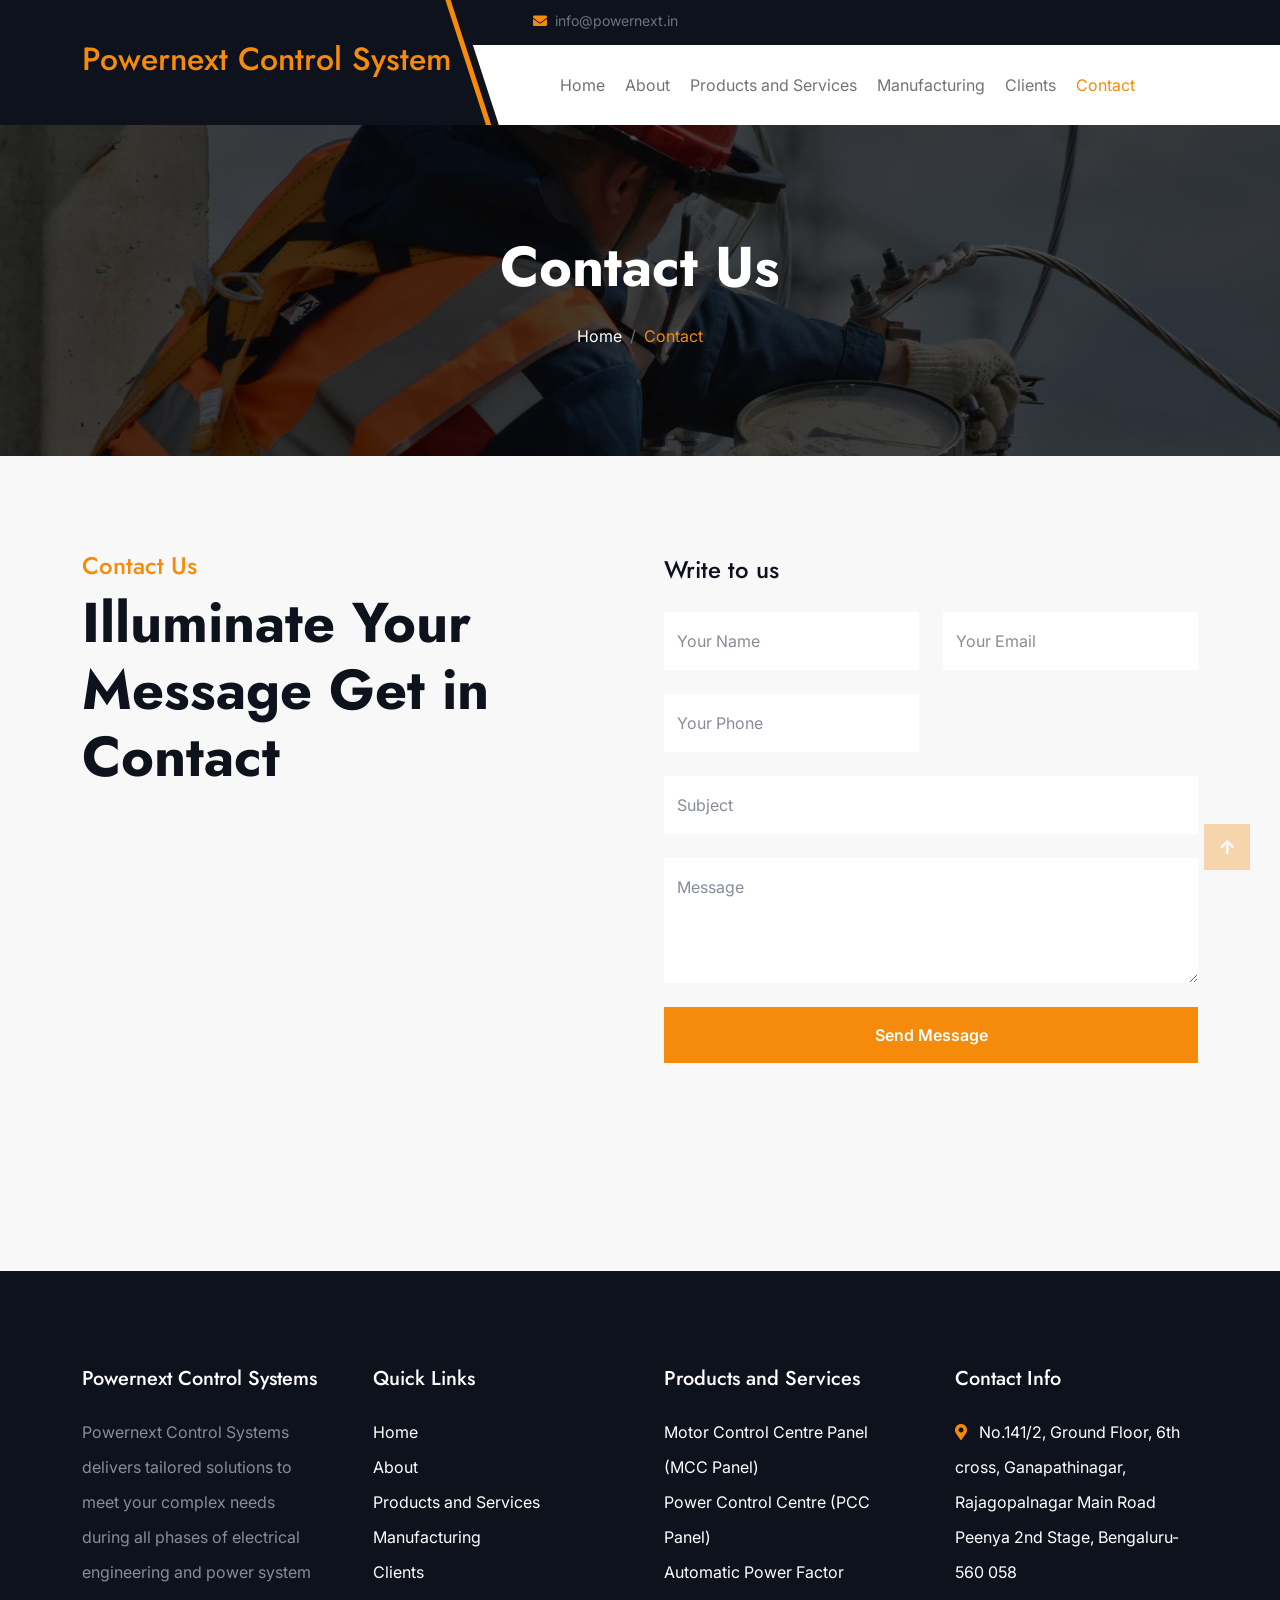
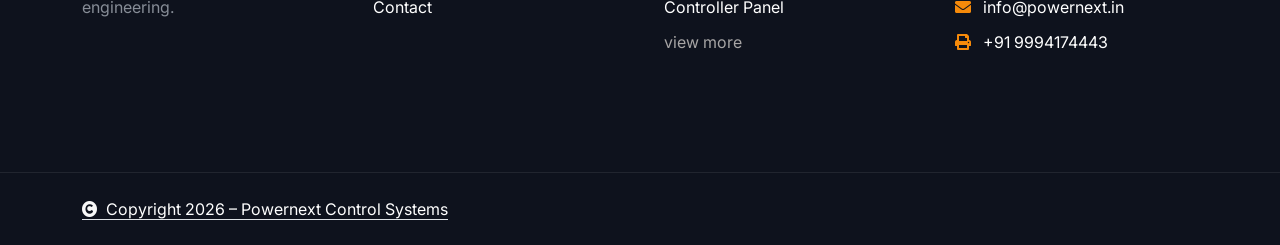
<file: contact.html>
<!doctype html>
<html lang="en">
  <head>
    <meta charset="utf-8" />
    <title>Powernext Control Systems</title>
    <meta content="width=device-width, initial-scale=1.0" name="viewport" />
    <meta content="" name="keywords" />
    <meta content="" name="description" />
    <!-- Google Web Fonts -->
    <link rel="preconnect" href="https://fonts.googleapis.com" />
    <link rel="preconnect" href="https://fonts.gstatic.com" crossorigin />
    <link
      href="https://fonts.googleapis.com/css2?family=Inter:wght@100..900&family=Edu+TAS+Beginner:wght@400..700&family=Jost:ital,wght@0,100..900;1,100..900&display=swap"
      rel="stylesheet"
    />
    <!-- Icon Font Stylesheet -->
    <link
      rel="stylesheet"
      href="https://use.fontawesome.com/releases/v5.15.4/css/all.css"
    />
    <link
      href="https://cdn.jsdelivr.net/npm/bootstrap-icons@1.4.1/font/bootstrap-icons.css"
      rel="stylesheet"
    />
    <!-- Libraries Stylesheet -->
    <link rel="stylesheet" href="lib/animate/animate.min.css" />
    <link href="lib/owlcarousel/assets/owl.carousel.min.css" rel="stylesheet" />
    <!-- Customized Bootstrap Stylesheet -->
    <link href="css/bootstrap.min.css" rel="stylesheet" />
    <!-- Template Stylesheet -->
    <link href="css/style.css" rel="stylesheet" />
  </head>
  <body>
    <!-- Spinner Start -->
    <div
      id="spinner"
      class="show bg-white position-fixed translate-middle w-100 vh-100 top-50 start-50 d-flex align-items-center justify-content-center"
    >
      <div
        class="spinner-border text-primary"
        style="width: 3rem; height: 3rem"
        role="status"
      >
        <span class="sr-only">Loading...</span>
      </div>
    </div>
    <!-- Spinner End -->
    <!-- Navbar & Hero Start -->
    <div class="container-fluid header-top">
      <div class="container d-flex align-items-center">
        <div class="d-flex align-items-center h-100">
          <a href="#" class="navbar-brand" style="height: 125px">
            <h2 class="text-primary mb-0">Powernext Control System</h2>
            <!-- <img src="img/logo.png" alt="Logo"> -->
          </a>
        </div>
        <div class="w-100 h-100">
          <div class="topbar px-0 py-2 d-none d-lg-block" style="height: 45px">
            <div class="row gx-0 align-items-center">
              <div class="col-lg-8 text-center text-lg-center mb-lg-0">
                <div class="d-flex flex-wrap">
                  <div class="ps-3">
                    <a href="mailto:info@powernext.in" class="text-muted small"
                      ><i class="fas fa-envelope text-primary me-2"></i
                      >info@powernext.in</a
                    >
                  </div>
                </div>
              </div>
            </div>
          </div>
          <div class="nav-bar px-0 py-lg-0" style="height: 80px">
            <nav
              class="navbar navbar-expand-lg navbar-light d-flex justify-content-lg-end"
            >
              <a href="#" class="navbar-brand-2">
                <h1 class="text-primary mb-0">Powernext Control Systems</h1>
                <!-- <img src="img/logo.png" alt="Logo"> -->
              </a>
              <button
                class="navbar-toggler"
                type="button"
                data-bs-toggle="collapse"
                data-bs-target="#navbarCollapse"
              >
                <span class="fa fa-bars"></span>
              </button>
              <div class="collapse navbar-collapse" id="navbarCollapse">
                <div class="navbar-nav mx-0 mx-lg-auto bg-white">
                  <a href="index.html" class="nav-item nav-link">Home</a>
                  <a href="about.html" class="nav-item nav-link">About</a>
                  <a href="products-and-services.html" class="nav-item nav-link"
                    >Products and Services</a
                  >
                  <a href="manufacturing.html" class="nav-item nav-link"
                    >Manufacturing</a
                  >
                  <a href="clients.html" class="nav-item nav-link">Clients</a>
                  <a href="contact.html" class="nav-item nav-link active"
                    >Contact</a
                  >
                </div>
              </div>
            </nav>
          </div>
        </div>
      </div>
    </div>
    <!-- Navbar & Hero End -->
    <!-- Header Start -->
    <div class="container-fluid bg-breadcrumb">
      <div class="container text-center py-5" style="max-width: 900px">
        <h4
          class="text-white display-4 mb-4 wow fadeInDown"
          data-wow-delay="0.1s"
        >
          Contact Us
        </h4>
        <ol
          class="breadcrumb d-flex justify-content-center mb-0 wow fadeInDown"
          data-wow-delay="0.3s"
        >
          <li class="breadcrumb-item"><a href="index.html">Home</a></li>
          <li class="breadcrumb-item active text-primary">Contact</li>
        </ol>
      </div>
    </div>
    <!-- Header End -->
    <!-- Contact Start -->
    <div class="container-fluid contact bg-light py-5">
      <div class="container py-5">
        <div class="row g-5">
          <div class="col-lg-6 wow fadeInLeft" data-wow-delay="0.2s">
            <div>
              <h4 class="text-primary">Contact Us</h4>
              <h1 class="display-4 mb-5">
                Illuminate Your Message Get in Contact
              </h1>
              <div class="h-100 overflow-hidden">
                <iframe
                  class="w-100"
                  style="height: 330px"
                  src="https://www.google.com/maps/embed?pb=!1m18!1m12!1m3!1d387191.33750346623!2d-73.97968099999999!3d40.6974881!2m3!1f0!2f0!3f0!3m2!1i1024!2i768!4f13.1!3m3!1m2!1s0x89c24fa5d33f083b%3A0xc80b8f06e177fe62!2sNew%20York%2C%20NY%2C%20USA!5e0!3m2!1sen!2sbd!4v1694259649153!5m2!1sen!2sbd"
                  loading="lazy"
                  referrerpolicy="no-referrer-when-downgrade"
                ></iframe>
              </div>
            </div>
          </div>
          <div class="col-lg-6 wow fadeInRight" data-wow-delay="0.4s">
            <div>
              <h4 class="lh-base mb-4">Write to us</h4>
              <form id="contactForm">
                <div class="row g-4">
                  <div class="col-lg-12 col-xl-6">
                    <div class="form-floating">
                      <input
                        type="text"
                        class="form-control border-0"
                        id="name"
                        placeholder="Your Name"
                      />
                      <label for="name">Your Name</label>
                    </div>
                  </div>
                  <div class="col-lg-12 col-xl-6">
                    <div class="form-floating">
                      <input
                        type="email"
                        class="form-control border-0"
                        id="email"
                        placeholder="Your Email"
                      />
                      <label for="email">Your Email</label>
                    </div>
                  </div>
                  <div class="col-lg-12 col-xl-6">
                    <div class="form-floating">
                      <input
                        type="phone"
                        class="form-control border-0"
                        id="phone"
                        placeholder="Phone"
                      />
                      <label for="phone">Your Phone</label>
                    </div>
                  </div>
                  <div class="col-lg-12 col-xl-6"></div>
                  <div class="col-12">
                    <div class="form-floating">
                      <input
                        type="text"
                        class="form-control border-0"
                        id="subject"
                        placeholder="Subject"
                      />
                      <label for="subject">Subject</label>
                    </div>
                  </div>
                  <div class="col-12">
                    <div class="form-floating">
                      <textarea
                        class="form-control border-0"
                        placeholder="Leave a message here"
                        id="message"
                        style="height: 125px"
                      ></textarea>
                      <label for="message">Message</label>
                    </div>
                  </div>
                  <div class="col-12">
                    <button class="btn btn-primary w-100 py-3">
                      Send Message
                    </button>
                  </div>
                </div>
              </form>
            </div>
          </div>
        </div>
      </div>
    </div>
    <!-- Contact End -->
    <!-- Footer Start -->
    <div
      class="container-fluid footer bg-dark py-5 wow fadeIn"
      data-wow-delay="0.2s"
    >
      <div class="container py-5">
        <!-- <div class="row g-5 mb-5 align-items-center">
               <div class="col-lg-7">
                 <div class="position-relative mx-auto">
                   <input
                     class="form-control w-100 py-3 ps-4 pe-5"
                     type="text"
                     placeholder="Email address to Subscribe"
                   />
                   <button
                     type="button"
                     class="btn btn-primary position-absolute top-0 end-0 py-2 px-4 mt-2 me-2"
                   >
                     Subscribe
                   </button>
                 </div>
               </div>
               <div class="col-lg-5">
                 <div
                   class="d-flex align-items-center justify-content-center justify-content-lg-end"
                 >
                   <a class="btn btn-light btn-md-square me-3" href=""
                     ><i class="fab fa-facebook-f"></i
                   ></a>
                   <a class="btn btn-light btn-md-square me-3" href=""
                     ><i class="fab fa-twitter"></i
                   ></a>
                   <a class="btn btn-light btn-md-square me-3" href=""
                     ><i class="fab fa-instagram"></i
                   ></a>
                   <a class="btn btn-light btn-md-square me-0" href=""
                     ><i class="fab fa-linkedin-in"></i
                   ></a>
                 </div>
               </div>
               </div> -->
        <div class="row g-5">
          <div class="col-md-6 col-lg-6 col-xl-3">
            <div class="footer-item d-flex flex-column">
              <div class="footer-item">
                <h5 class="text-white mb-4">Powernext Control Systems</h5>
                <p class="mb-3">
                  Powernext Control Systems delivers tailored solutions to meet
                  your complex needs during all phases of electrical engineering
                  and power system engineering.
                </p>
              </div>
            </div>
          </div>
          <div class="col-md-6 col-lg-6 col-xl-3">
            <div class="footer-item d-flex flex-column">
              <h5 class="text-white mb-4">Quick Links</h5>
              <a href="#"> Home</a>
              <a href="about.html"> About</a>
              <a href="products-and-services.html"> Products and Services</a>
              <a href="manufacturing.html"> Manufacturing</a>
              <a href="clients.html"> Clients</a>
              <a href="contact.html"> Contact</a>
            </div>
          </div>
          <div class="col-md-6 col-lg-6 col-xl-3">
            <div class="footer-item d-flex flex-column">
              <h5 class="text-white mb-4">Products and Services</h5>
              <a href="products-and-services.html">
                Motor Control Centre Panel (MCC Panel)
              </a>
              <a href="products-and-services.html"
                >Power Control Centre (PCC Panel)</a
              >
              <a href="products-and-services.html"
                >Automatic Power Factor Controller Panel</a
              >
              <a
                href="products-and-services.html"
                style="color: rgb(167, 165, 165)"
              >
                view more
              </a>
            </div>
          </div>
          <div class="col-md-6 col-lg-6 col-xl-3">
            <div class="footer-item d-flex flex-column">
              <h5 class="text-white mb-4">Contact Info</h5>
              <a href="#"
                ><i class="fa fa-map-marker-alt text-primary me-2"></i>
                No.141/2, Ground Floor, 6th cross, Ganapathinagar,
                Rajagopalnagar Main Road Peenya 2nd Stage, Bengaluru- 560 058</a
              >
              <a href="mailto:info@powernext.in"
                ><i class="fas fa-envelope text-primary me-2"></i>
                info@powernext.in</a
              >
              <a
                href="tel:+91
                        9994174443"
                class="mb-3"
                ><i class="fas fa-print text-primary me-2"></i> +91
                9994174443</a
              >
              <!-- <a class="mb-3">
                        <p class="me-2">GSTIN NO:29CEBPM4058R1ZR</p>
                        </a> -->
            </div>
          </div>
        </div>
      </div>
    </div>
    <!-- Footer End -->
    <!-- Copyright Start -->
    <div class="container-fluid copyright py-4">
      <div class="container">
        <div class="row g-4 align-items-center">
          <div class="col-md-6 text-center text-md-start mb-md-0">
            <span class="text-body"
              ><a href="#" class="border-bottom text-white"
                ><i class="fas fa-copyright text-light me-2"></i>Copyright 2026
                – Powernext Control Systems </a
              ></span
            >
          </div>
        </div>
      </div>
    </div>
    <!-- Copyright End -->
    <!-- Back to Top -->
    <a href="#" class="btn btn-primary btn-lg-square back-to-top"
      ><i class="fa fa-arrow-up"></i
    ></a>
    <!-- JavaScript Libraries -->
    <script src="https://ajax.googleapis.com/ajax/libs/jquery/3.6.4/jquery.min.js"></script>
    <script src="https://cdn.jsdelivr.net/npm/bootstrap@5.0.0/dist/js/bootstrap.bundle.min.js"></script>
    <script src="lib/wow/wow.min.js"></script>
    <script src="lib/easing/easing.min.js"></script>
    <script src="lib/waypoints/waypoints.min.js"></script>
    <script src="lib/owlcarousel/owl.carousel.min.js"></script>
    <!-- Template Javascript -->
    <script src="js/main.js"></script>
    <script>
      (function () {
        emailjs.init("YOUR_PUBLIC_KEY"); // 🔑 from EmailJS
      })();

      document
        .getElementById("contactForm")
        .addEventListener("submit", function (e) {
          e.preventDefault();

          emailjs.sendForm("YOUR_SERVICE_ID", "YOUR_TEMPLATE_ID", this).then(
            function () {
              alert("Message sent successfully!");
              document.getElementById("contactForm").reset();
            },
            function (error) {
              alert("Failed to send message. Please try again.");
              console.error(error);
            },
          );
        });
    </script>
  </body>
</html>
</file>
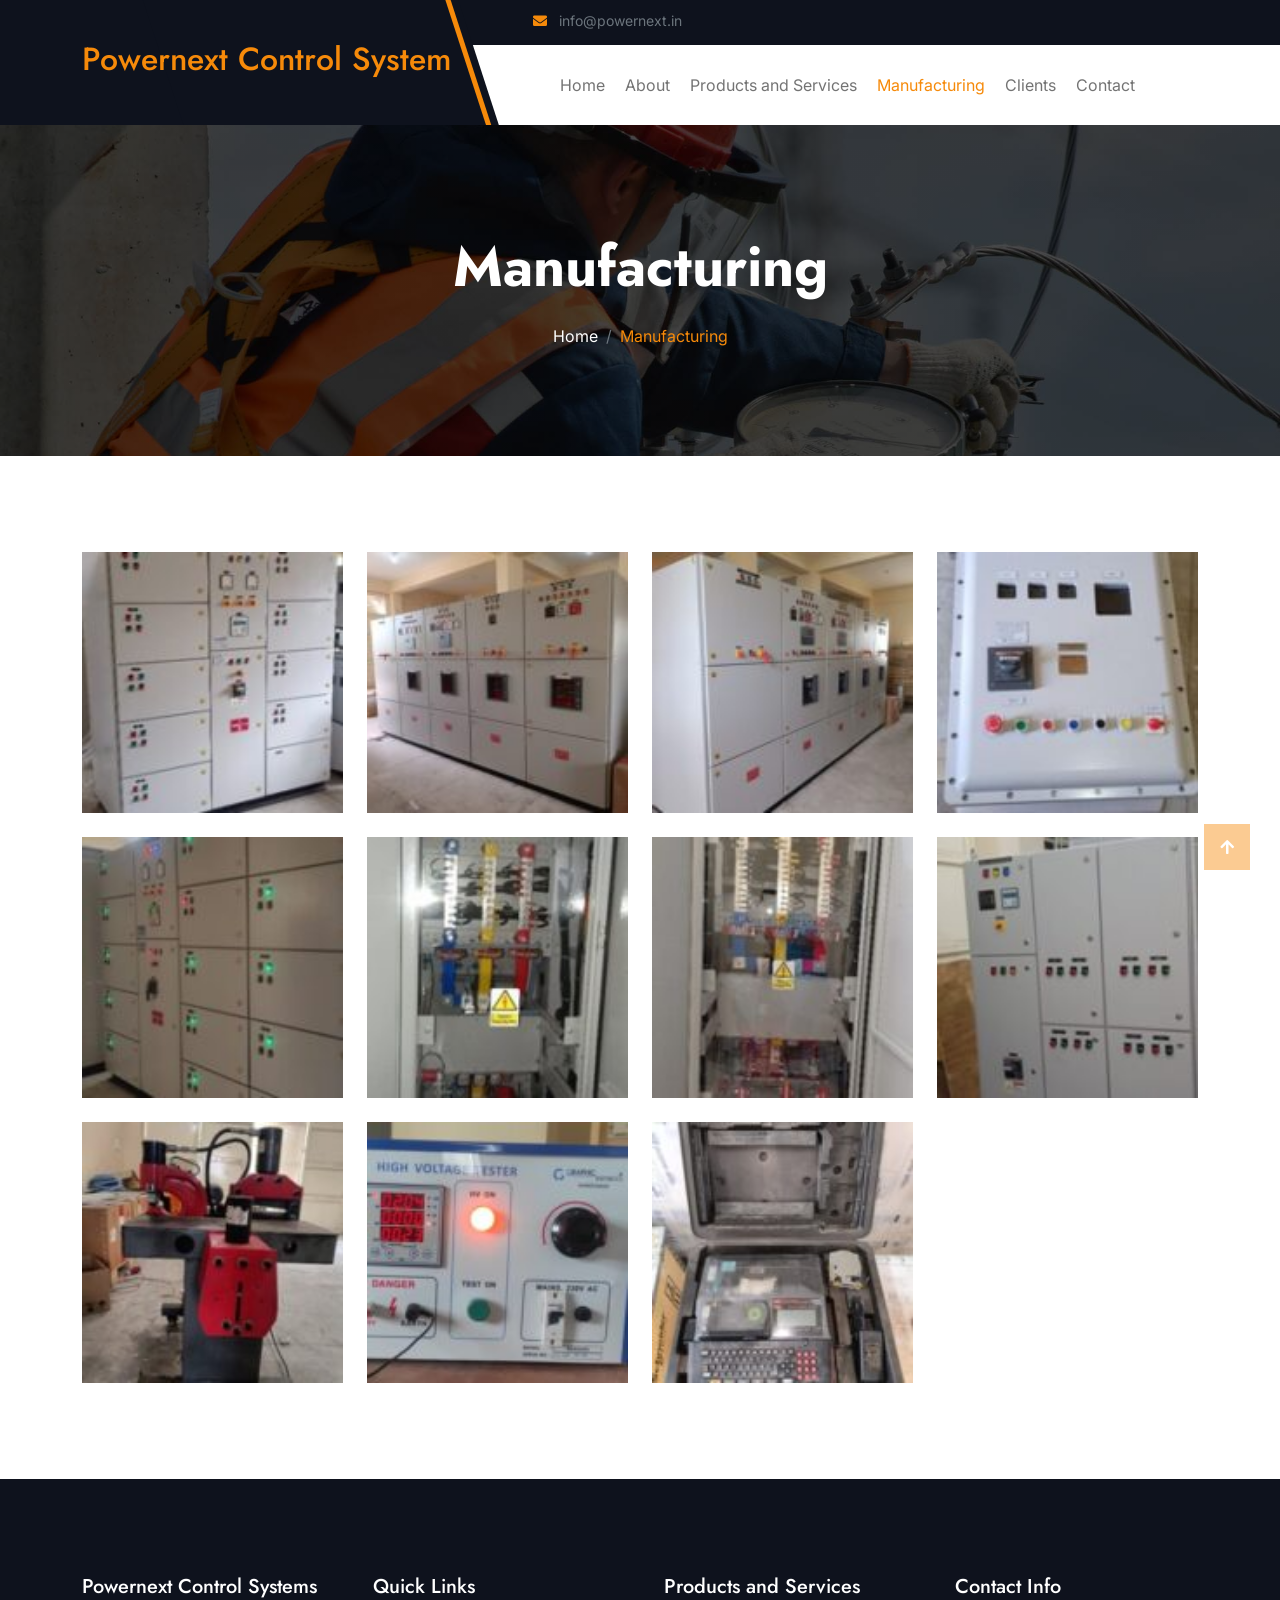
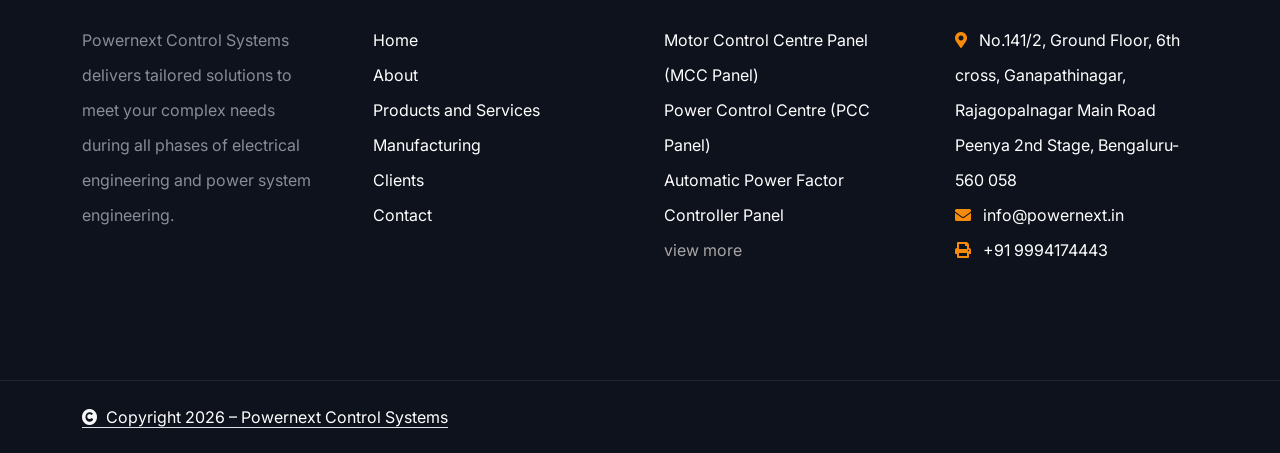
<file: manufacturing.html>
<!doctype html>
<html lang="en">
  <head>
    <meta charset="utf-8" />
    <title>Powernext Control Systems</title>
    <meta content="width=device-width, initial-scale=1.0" name="viewport" />
    <meta content="" name="keywords" />
    <meta content="" name="description" />
    <!-- Google Web Fonts -->
    <link rel="preconnect" href="https://fonts.googleapis.com" />
    <link rel="preconnect" href="https://fonts.gstatic.com" crossorigin />
    <link
      href="https://fonts.googleapis.com/css2?family=Inter:wght@100..900&family=Edu+TAS+Beginner:wght@400..700&family=Jost:ital,wght@0,100..900;1,100..900&display=swap"
      rel="stylesheet"
    />
    <!-- Icon Font Stylesheet -->
    <link
      rel="stylesheet"
      href="https://use.fontawesome.com/releases/v5.15.4/css/all.css"
    />
    <link
      href="https://cdn.jsdelivr.net/npm/bootstrap-icons@1.4.1/font/bootstrap-icons.css"
      rel="stylesheet"
    />
    <!-- Libraries Stylesheet -->
    <link rel="stylesheet" href="lib/animate/animate.min.css" />
    <link href="lib/owlcarousel/assets/owl.carousel.min.css" rel="stylesheet" />
    <!-- Customized Bootstrap Stylesheet -->
    <link href="css/bootstrap.min.css" rel="stylesheet" />
    <!-- Template Stylesheet -->
    <link href="css/style.css" rel="stylesheet" />
  </head>
  <body>
    <!-- Spinner Start -->
    <div
      id="spinner"
      class="show bg-white position-fixed translate-middle w-100 vh-100 top-50 start-50 d-flex align-items-center justify-content-center"
    >
      <div
        class="spinner-border text-primary"
        style="width: 3rem; height: 3rem"
        role="status"
      >
        <span class="sr-only">Loading...</span>
      </div>
    </div>
    <!-- Spinner End -->
    <!-- Navbar & Hero Start -->
    <div class="container-fluid header-top">
      <div class="container d-flex align-items-center">
        <div class="d-flex align-items-center h-100">
          <a href="#" class="navbar-brand" style="height: 125px">
            <h2 class="text-primary mb-0">Powernext Control System</h2>
            <!-- <img src="img/logo.png" alt="Logo"> -->
          </a>
        </div>
        <div class="w-100 h-100">
          <div class="topbar px-0 py-2 d-none d-lg-block" style="height: 45px">
            <div class="row gx-0 align-items-center">
              <div class="col-lg-8 text-center text-lg-center mb-lg-0">
                <div class="d-flex flex-wrap">
                  <div class="ps-3">
                    <a href="mailto:info@powernext.in" class="text-muted small">
                      <i class="fas fa-envelope text-primary me-2"></i>
                      info@powernext.in
                    </a>
                  </div>
                </div>
              </div>
              <!-- <div class="col-lg-4 text-center text-lg-end">
                        <div class="d-flex justify-content-end">
                          <div class="d-flex border-end border-primary pe-3">
                            <a class="btn p-0 text-primary me-3" href="#"
                              ><i class="fab fa-facebook-f"></i
                            ></a>
                            <a class="btn p-0 text-primary me-3" href="#"
                              ><i class="fab fa-twitter"></i
                            ></a>
                            <a class="btn p-0 text-primary me-3" href="#"
                              ><i class="fab fa-instagram"></i
                            ></a>
                            <a class="btn p-0 text-primary me-0" href="#">
                              <i class="fab fa-linkedin-in"></i>
                            </a>
                          </div>
                        </div>
                        </div> -->
            </div>
          </div>
          <div class="nav-bar px-0 py-lg-0" style="height: 80px">
            <nav
              class="navbar navbar-expand-lg navbar-light d-flex justify-content-lg-end"
            >
              <a href="#" class="navbar-brand-2">
                <h1 class="text-primary mb-0">Powernext Control Systems</h1>
                <!-- <img src="img/logo.png" alt="Logo"> -->
              </a>
              <button
                class="navbar-toggler"
                type="button"
                data-bs-toggle="collapse"
                data-bs-target="#navbarCollapse"
              >
                <span class="fa fa-bars"></span>
              </button>
              <div class="collapse navbar-collapse" id="navbarCollapse">
                <div class="navbar-nav mx-0 mx-lg-auto bg-white">
                  <a href="index.html" class="nav-item nav-link">Home</a>
                  <a href="about.html" class="nav-item nav-link">About</a>
                  <a href="products-and-services.html" class="nav-item nav-link"
                    >Products and Services</a
                  >
                  <a href="manufacturing.html" class="nav-item nav-link active"
                    >Manufacturing</a
                  >
                  <a href="clients.html" class="nav-item nav-link">Clients</a>
                  <a href="contact.html" class="nav-item nav-link">Contact</a>
                </div>
              </div>
            </nav>
          </div>
        </div>
      </div>
    </div>
    <!-- Navbar & Hero End -->
    <!-- Header Start -->
    <div class="container-fluid bg-breadcrumb">
      <div class="container text-center py-5" style="max-width: 900px">
        <h4
          class="text-white display-4 mb-4 wow fadeInDown"
          data-wow-delay="0.1s"
        >
          Manufacturing
        </h4>
        <ol
          class="breadcrumb d-flex justify-content-center mb-0 wow fadeInDown"
          data-wow-delay="0.3s"
        >
          <li class="breadcrumb-item"><a href="index.html">Home</a></li>
          <li class="breadcrumb-item active text-primary">Manufacturing</li>
        </ol>
      </div>
    </div>
    <!-- Header End -->
    <!-- Manufacturing Start -->
    <div class="container-fluid team py-5">
      <div class="container py-5"> 
        <div class="row g-4">
          <div class="col-md-6 col-lg-3 wow fadeInUp" data-wow-delay="0.2s">
            <div class="team-item">
              <div class="team-img">
                <img src="img/panel-1.jpg" class="img-fluid w-100" alt="" />
              </div>
            </div>
          </div>
          <div class="col-md-6 col-lg-3 wow fadeInUp" data-wow-delay="0.2s">
            <div class="team-item">
              <div class="team-img">
                <img src="img/panel-2.jpg" class="img-fluid w-100" alt="" />
              </div>
            </div>
          </div>
          <div class="col-md-6 col-lg-3 wow fadeInUp" data-wow-delay="0.2s">
            <div class="team-item">
              <div class="team-img">
                <img src="img/panel-3.jpg" class="img-fluid w-100" alt="" />
              </div>
            </div>
          </div>
          <div class="col-md-6 col-lg-3 wow fadeInUp" data-wow-delay="0.2s">
            <div class="team-item">
              <div class="team-img">
                <img src="img/panel-4.jpg" class="img-fluid w-100" alt="" />
              </div>
            </div>
          </div>
          <div class="col-md-6 col-lg-3 wow fadeInUp" data-wow-delay="0.2s">
            <div class="team-item">
              <div class="team-img">
                <img src="img/panel-5.jpg" class="img-fluid w-100" alt="" />
              </div>
            </div>
          </div>
          <div class="col-md-6 col-lg-3 wow fadeInUp" data-wow-delay="0.2s">
            <div class="team-item">
              <div class="team-img">
                <img src="img/panel-6.jpg" class="img-fluid w-100" alt="" />
              </div>
            </div>
          </div>
          <div class="col-md-6 col-lg-3 wow fadeInUp" data-wow-delay="0.2s">
            <div class="team-item">
              <div class="team-img">
                <img src="img/panel-7.jpg" class="img-fluid w-100" alt="" />
              </div>
            </div>
          </div>
          <div class="col-md-6 col-lg-3 wow fadeInUp" data-wow-delay="0.2s">
            <div class="team-item">
              <div class="team-img">
                <img src="img/panel-8.jpg" class="img-fluid w-100" alt="" />
              </div>
            </div>
          </div>
          <div class="col-md-6 col-lg-3 wow fadeInUp" data-wow-delay="0.2s">
            <div class="team-item">
              <div class="team-img">
                <img src="img/panel-9.jpg" class="img-fluid w-100" alt="" />
              </div>
            </div>
          </div>
          <div class="col-md-6 col-lg-3 wow fadeInUp" data-wow-delay="0.2s">
            <div class="team-item">
              <div class="team-img">
                <img src="img/panel-10.jpg" class="img-fluid w-100" alt="" />
              </div>
            </div>
          </div>
          <div class="col-md-6 col-lg-3 wow fadeInUp" data-wow-delay="0.2s">
            <div class="team-item">
              <div class="team-img">
                <img src="img/panel-11.jpg" class="img-fluid w-100" alt="" />
              </div>
            </div>
          </div>
        </div>
      </div>
    </div>  
    <!-- Manufacturing End -->
    <!-- Footer Start -->
    <div
      class="container-fluid footer bg-dark py-5 wow fadeIn"
      data-wow-delay="0.2s"
    >
      <div class="container py-5">
        <!-- <div class="row g-5 mb-5 align-items-center">
               <div class="col-lg-7">
                 <div class="position-relative mx-auto">
                   <input
                     class="form-control w-100 py-3 ps-4 pe-5"
                     type="text"
                     placeholder="Email address to Subscribe"
                   />
                   <button
                     type="button"
                     class="btn btn-primary position-absolute top-0 end-0 py-2 px-4 mt-2 me-2"
                   >
                     Subscribe
                   </button>
                 </div>
               </div>
               <div class="col-lg-5">
                 <div
                   class="d-flex align-items-center justify-content-center justify-content-lg-end"
                 >
                   <a class="btn btn-light btn-md-square me-3" href=""
                     ><i class="fab fa-facebook-f"></i
                   ></a>
                   <a class="btn btn-light btn-md-square me-3" href=""
                     ><i class="fab fa-twitter"></i
                   ></a>
                   <a class="btn btn-light btn-md-square me-3" href=""
                     ><i class="fab fa-instagram"></i
                   ></a>
                   <a class="btn btn-light btn-md-square me-0" href=""
                     ><i class="fab fa-linkedin-in"></i
                   ></a>
                 </div>
               </div>
               </div> -->
        <div class="row g-5">
          <div class="col-md-6 col-lg-6 col-xl-3">
            <div class="footer-item d-flex flex-column">
              <div class="footer-item">
                <h5 class="text-white mb-4">Powernext Control Systems</h5>
                <p class="mb-3">
                  Powernext Control Systems delivers tailored solutions to meet
                  your complex needs during all phases of electrical engineering
                  and power system engineering.
                </p>
              </div>
            </div>
          </div>
          <div class="col-md-6 col-lg-6 col-xl-3">
            <div class="footer-item d-flex flex-column">
              <h5 class="text-white mb-4">Quick Links</h5>
              <a href="#"> Home</a>
              <a href="about.html"> About</a>
              <a href="products-and-services.html"> Products and Services</a>
              <a href="manufacturing.html"> Manufacturing</a>
              <a href="clients.html"> Clients</a>
              <a href="contact.html"> Contact</a>
            </div>
          </div>
          <div class="col-md-6 col-lg-6 col-xl-3">
            <div class="footer-item d-flex flex-column">
              <h5 class="text-white mb-4">Products and Services</h5>
              <a href="products-and-services.html">
                Motor Control Centre Panel (MCC Panel)
              </a>
              <a href="products-and-services.html"
                >Power Control Centre (PCC Panel)</a
              >
              <a href="products-and-services.html"
                >Automatic Power Factor Controller Panel</a
              >
              <a
                href="products-and-services.html"
                style="color: rgb(167, 165, 165)"
              >
                view more
              </a>
            </div>
          </div>
          <div class="col-md-6 col-lg-6 col-xl-3">
            <div class="footer-item d-flex flex-column">
              <h5 class="text-white mb-4">Contact Info</h5>
              <a href="#"
                ><i class="fa fa-map-marker-alt text-primary me-2"></i>
                No.141/2, Ground Floor, 6th cross, Ganapathinagar,
                Rajagopalnagar Main Road Peenya 2nd Stage, Bengaluru- 560 058</a
              >
              <a href="mailto:info@powernext.in"
                ><i class="fas fa-envelope text-primary me-2"></i>
                info@powernext.in</a
              >
              <a href="tel:+012 345 67890" class="mb-3"
                ><i class="fas fa-print text-primary me-2"></i> +91
                9994174443</a
              >
            </div>
          </div>
        </div>
      </div>
    </div>
    <!-- Footer End -->
    <!-- Copyright Start -->
    <div class="container-fluid copyright py-4">
      <div class="container">
        <div class="row g-4 align-items-center">
          <div class="col-md-6 text-center text-md-start mb-md-0">
            <span class="text-body"
              ><a href="#" class="border-bottom text-white"
                ><i class="fas fa-copyright text-light me-2"></i>Copyright 2026
                – Powernext Control Systems
              </a></span
            >
          </div>
        </div>
      </div>
    </div>
    <!-- Copyright End -->
    <!-- Back to Top -->
    <a href="#" class="btn btn-primary btn-lg-square back-to-top"
      ><i class="fa fa-arrow-up"></i
    ></a>
    <!-- JavaScript Libraries -->
    <script src="https://ajax.googleapis.com/ajax/libs/jquery/3.6.4/jquery.min.js"></script>
    <script src="https://cdn.jsdelivr.net/npm/bootstrap@5.0.0/dist/js/bootstrap.bundle.min.js"></script>
    <script src="lib/wow/wow.min.js"></script>
    <script src="lib/easing/easing.min.js"></script>
    <script src="lib/waypoints/waypoints.min.js"></script>
    <script src="lib/owlcarousel/owl.carousel.min.js"></script>
    <!-- Template Javascript -->
    <script src="js/main.js"></script>
  </body>
</html>
</file>
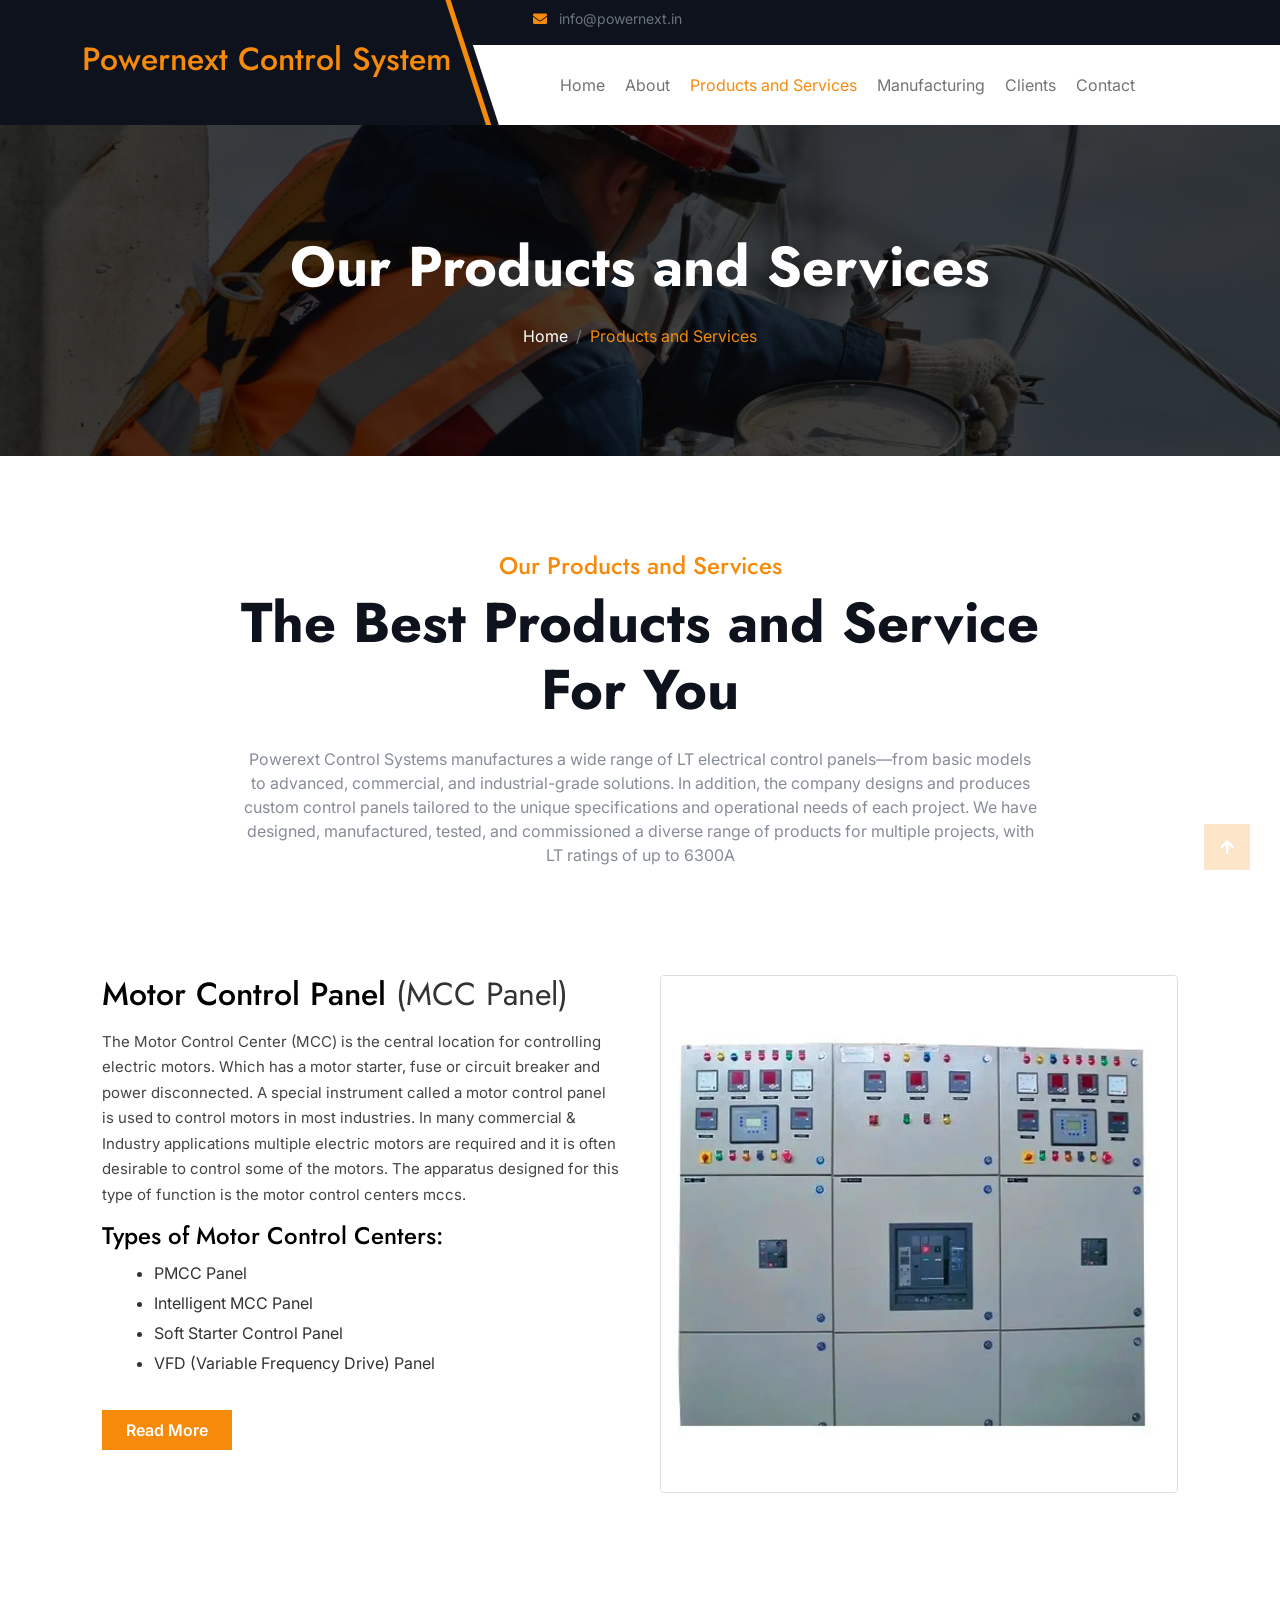
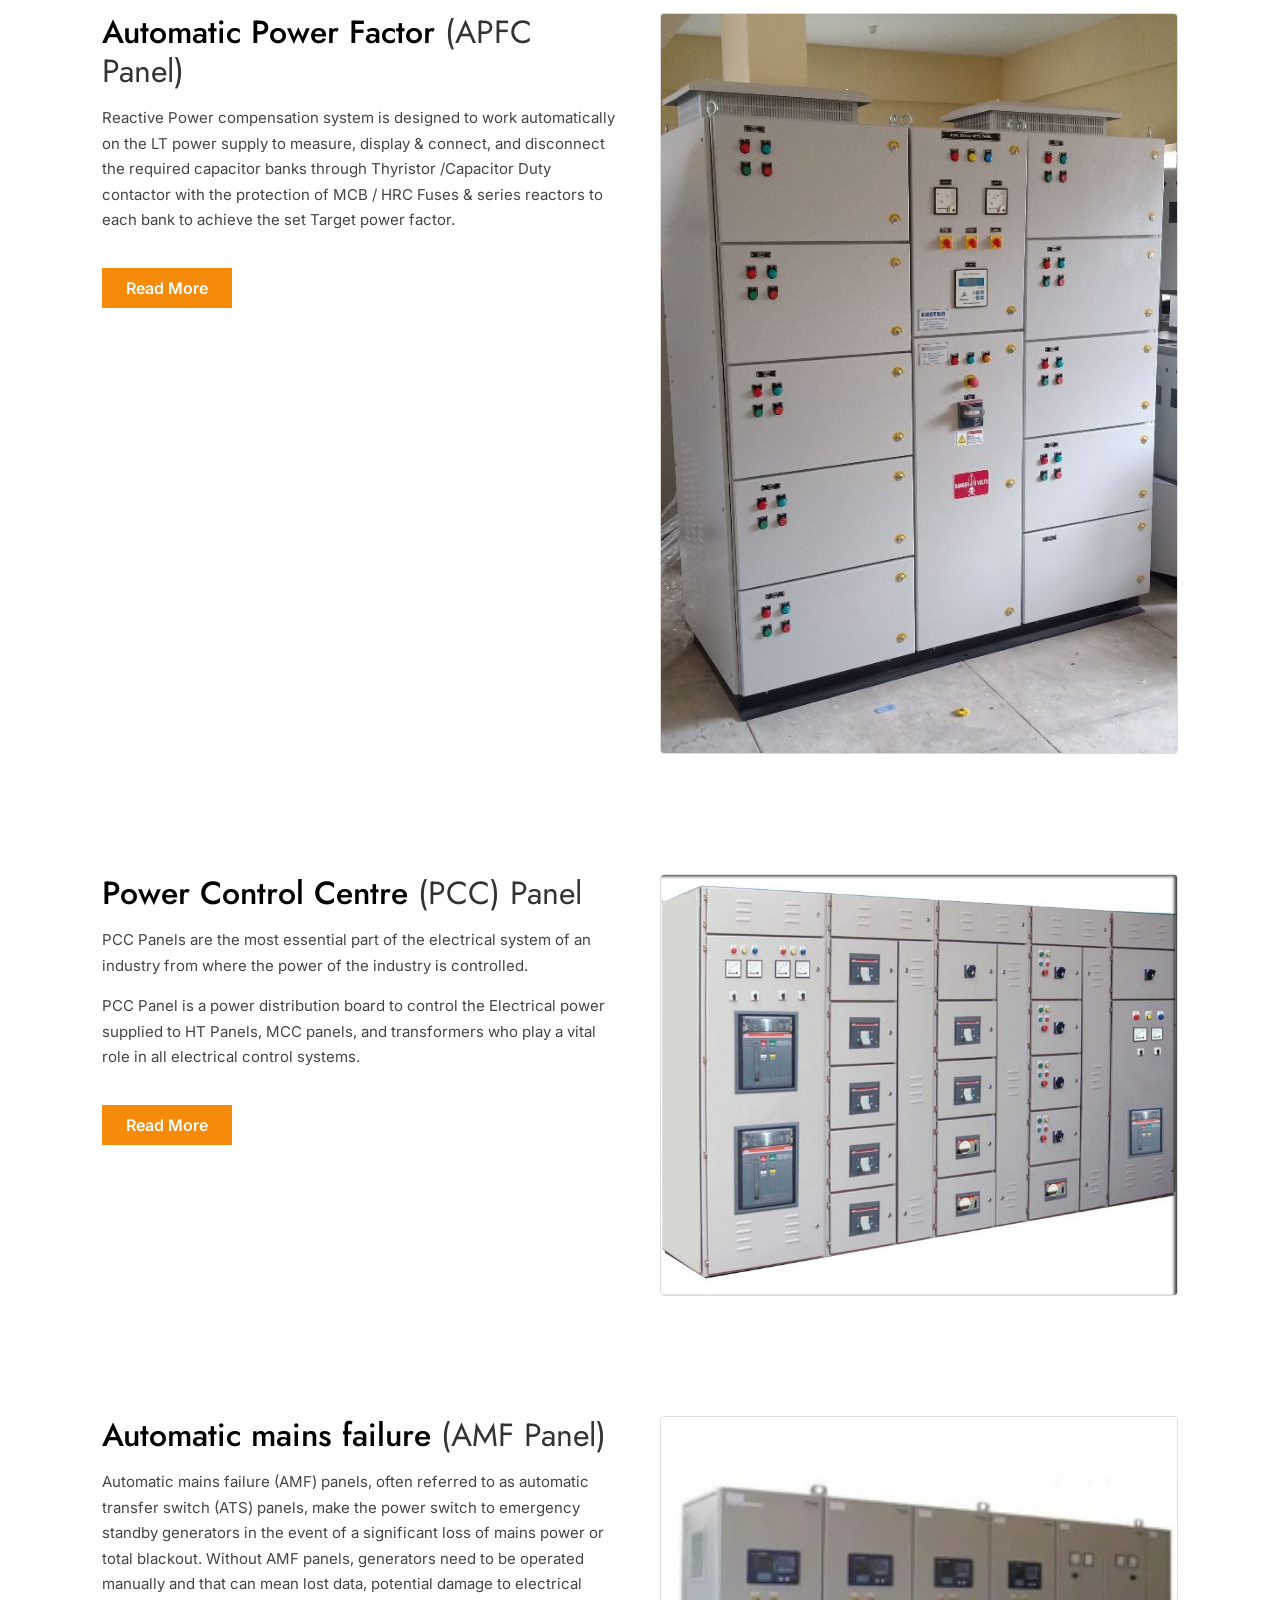
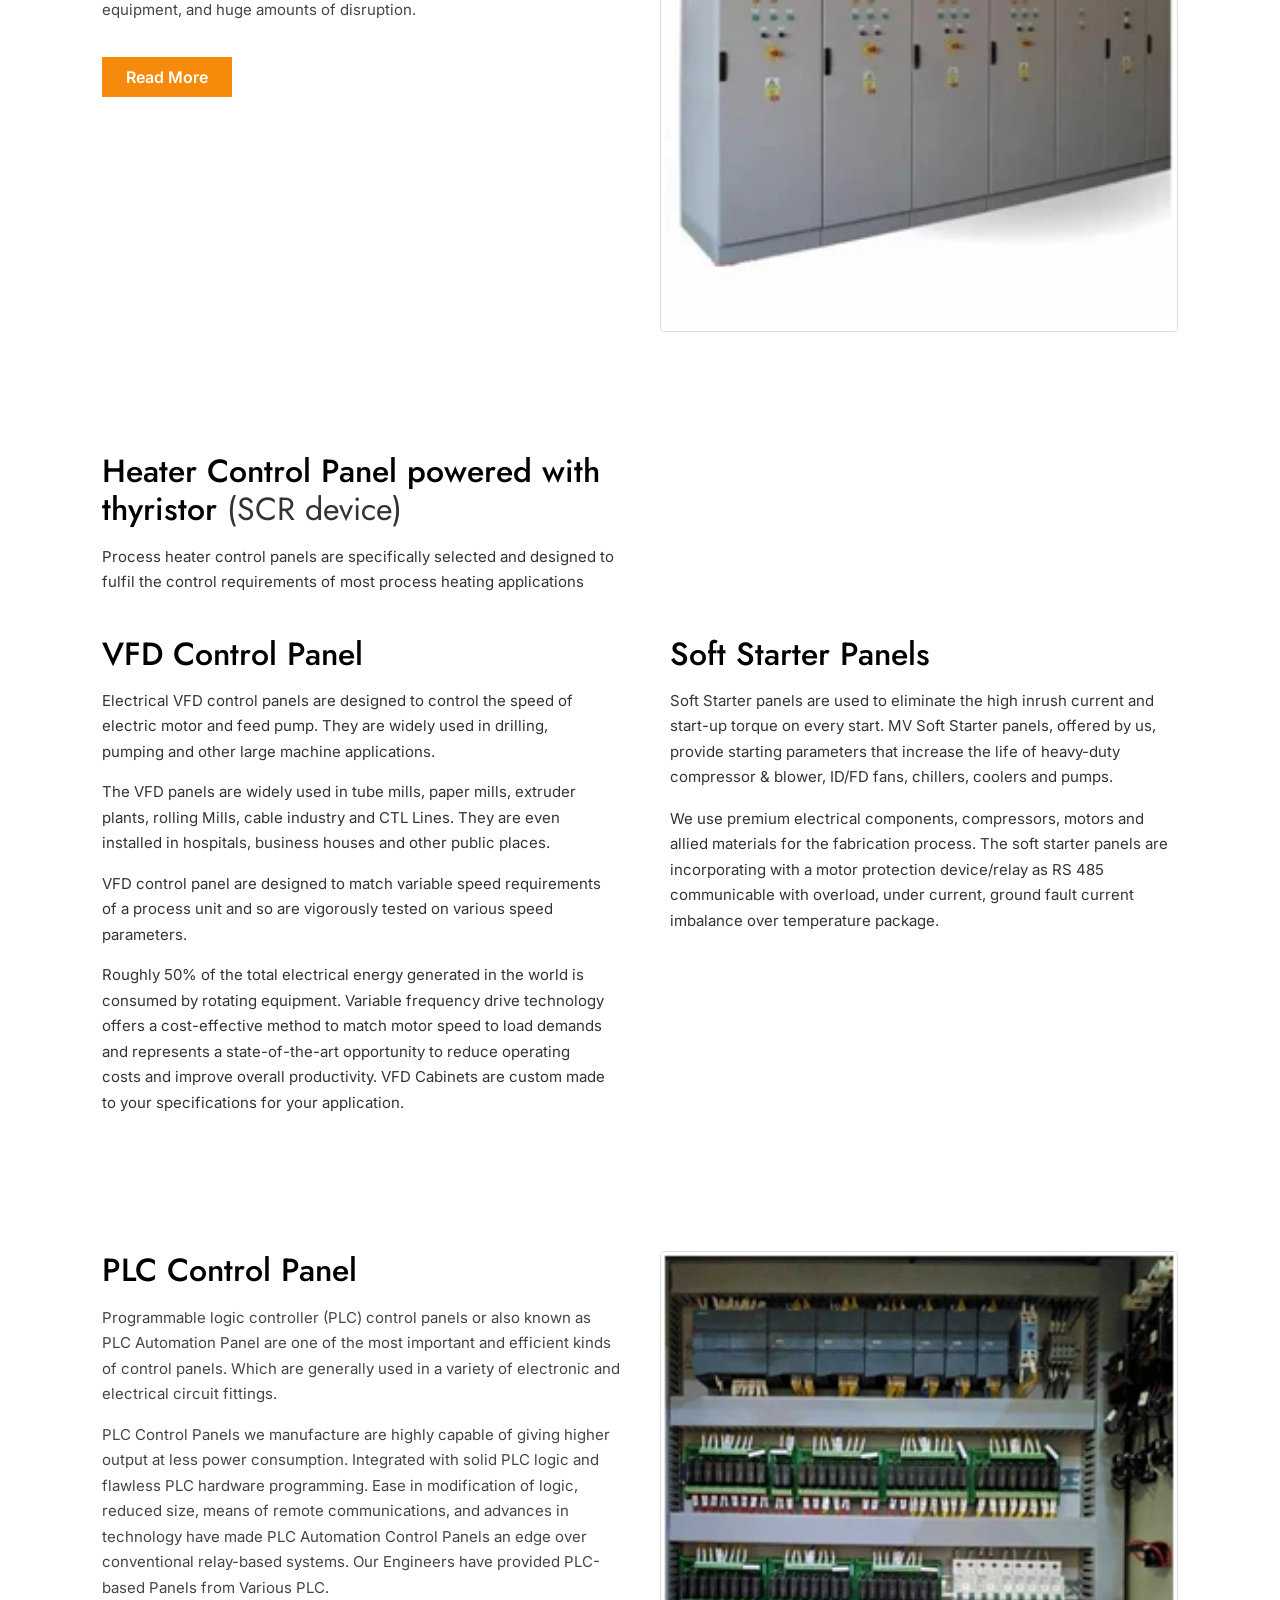
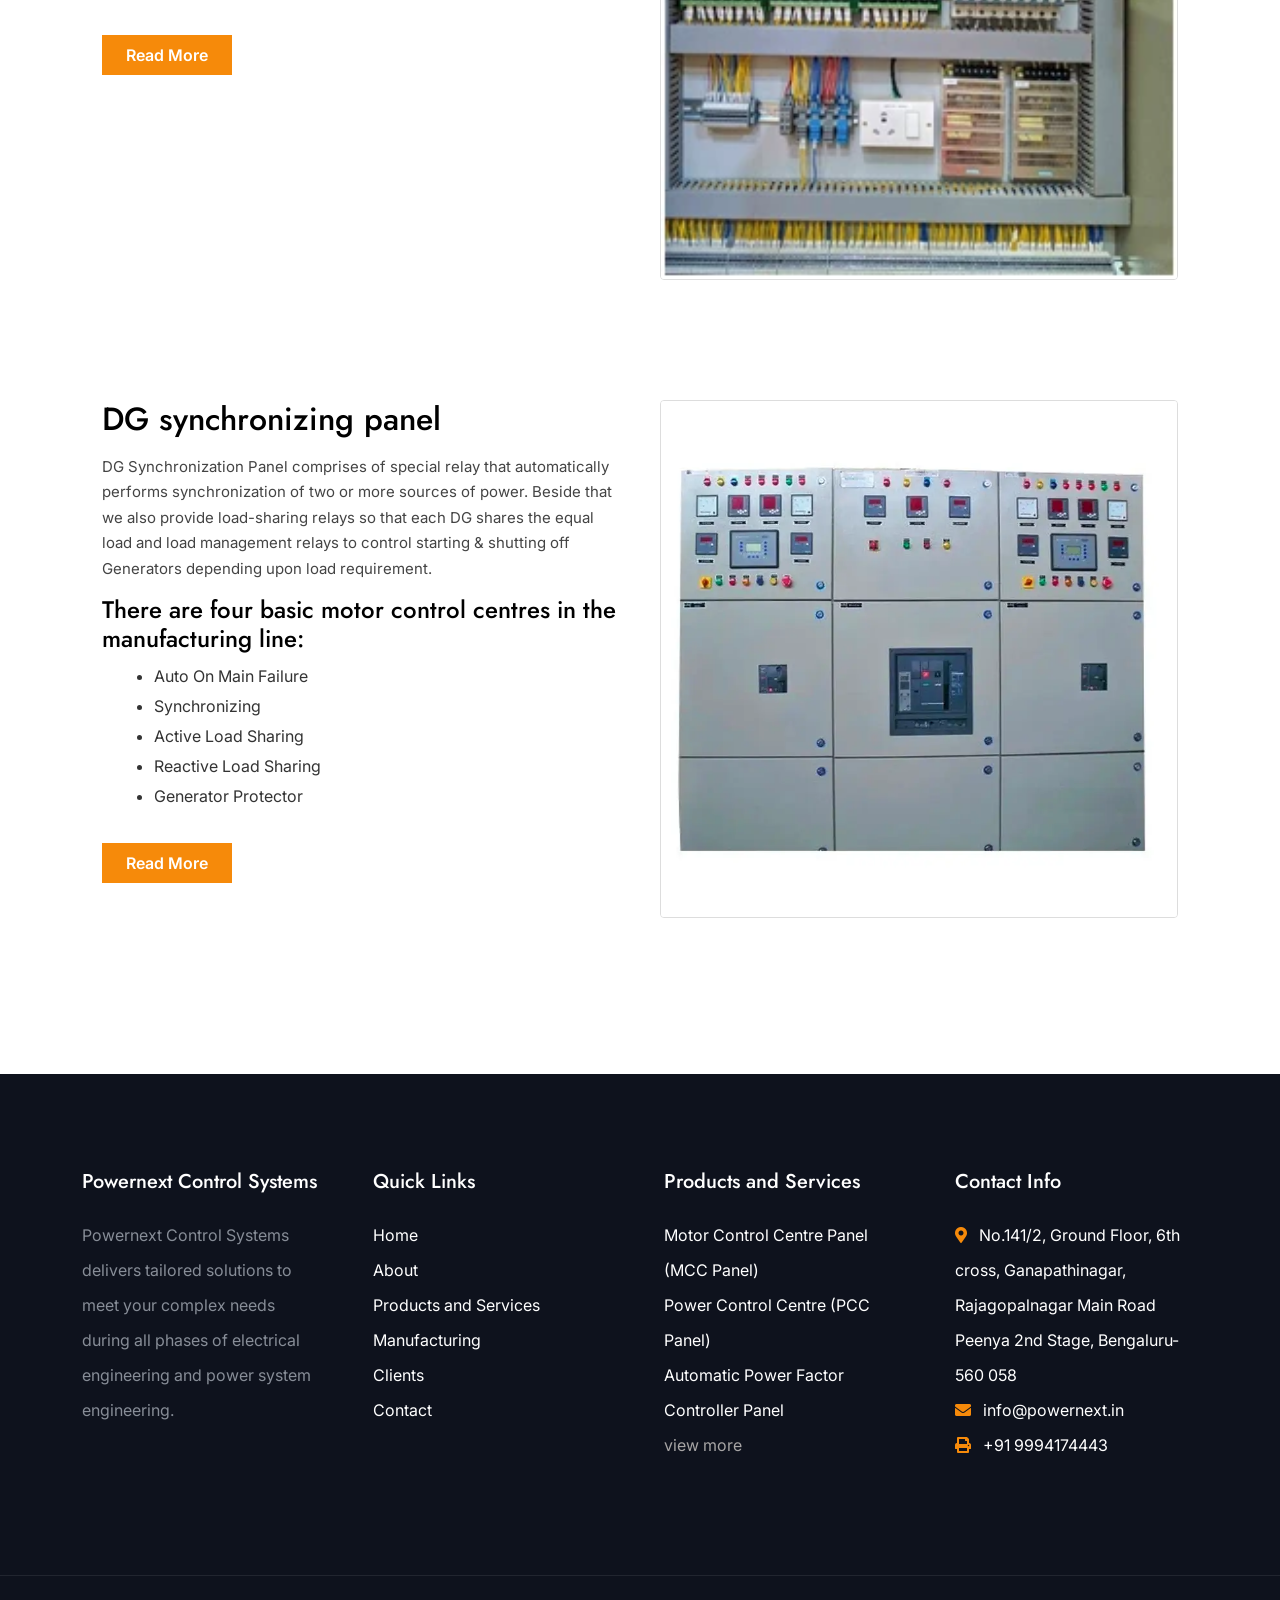
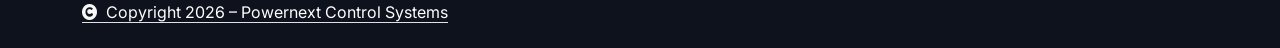
<file: products-and-services.html>
<!DOCTYPE html>
<html lang="en">
   <head>
      <meta charset="utf-8" />
      <title>Powernext Control Systems
      </title>
      <meta content="width=device-width, initial-scale=1.0" name="viewport" />
      <meta content="" name="keywords" />
      <meta content="" name="description" />
      <!-- Google Web Fonts -->
      <link rel="preconnect" href="https://fonts.googleapis.com" />
      <link rel="preconnect" href="https://fonts.gstatic.com" crossorigin />
      <link
         href="https://fonts.googleapis.com/css2?family=Inter:wght@100..900&family=Edu+TAS+Beginner:wght@400..700&family=Jost:ital,wght@0,100..900;1,100..900&display=swap"
         rel="stylesheet"
         />
      <!-- Icon Font Stylesheet -->
      <link
         rel="stylesheet"
         href="https://use.fontawesome.com/releases/v5.15.4/css/all.css"
         />
      <link
         href="https://cdn.jsdelivr.net/npm/bootstrap-icons@1.4.1/font/bootstrap-icons.css"
         rel="stylesheet"
         />
      <!-- Libraries Stylesheet -->
      <link rel="stylesheet" href="lib/animate/animate.min.css" />
      <link href="lib/owlcarousel/assets/owl.carousel.min.css" rel="stylesheet" />
      <!-- Customized Bootstrap Stylesheet -->
      <link href="css/bootstrap.min.css" rel="stylesheet" />
      <!-- Template Stylesheet -->
      <link href="css/style.css" rel="stylesheet" />
   </head>
   <body>
      <!-- Spinner Start -->
      <div
         id="spinner"
         class="show bg-white position-fixed translate-middle w-100 vh-100 top-50 start-50 d-flex align-items-center justify-content-center"
         >
         <div
            class="spinner-border text-primary"
            style="width: 3rem; height: 3rem"
            role="status"
            >
            <span class="sr-only">Loading...</span>
         </div>
      </div>
      <!-- Spinner End -->
      <!-- Navbar & Hero Start -->
      <div class="container-fluid header-top">
         <div class="container d-flex align-items-center">
            <div class="d-flex align-items-center h-100">
               <a href="#" class="navbar-brand" style="height: 125px">
                  <h2 class="text-primary mb-0"> Powernext Control System</h2>
                  <!-- <img src="img/logo.png" alt="Logo"> -->
               </a>
            </div>
            <div class="w-100 h-100">
               <div class="topbar px-0 py-2 d-none d-lg-block" style="height: 45px">
                  <div class="row gx-0 align-items-center">
                     <div class="col-lg-8 text-center text-lg-center mb-lg-0">
                        <div class="d-flex flex-wrap">
                           <div class="ps-3 d-flex align-items-center"
                              style="gap: 150px; white-space: nowrap;">
                              <a href="mailto:info@powernext.in" class="text-muted small">
                              <i class="fas fa-envelope text-primary me-2"></i>
                              info@powernext.in
                              </a>
                           </div>
                        </div>
                     </div>
                  </div>
               </div>
               <div class="nav-bar px-0 py-lg-0" style="height: 80px">
                  <nav
                     class="navbar navbar-expand-lg navbar-light d-flex justify-content-lg-end"
                     >
                     <a href="#" class="navbar-brand-2">
                        <h2 class="text-primary mb-0">
                           Powernext Control Systems
                        </h2>
                     </a>
                     <button
                        class="navbar-toggler"
                        type="button"
                        data-bs-toggle="collapse"
                        data-bs-target="#navbarCollapse"
                        >
                     <span class="fa fa-bars"></span>
                     </button>
                     <div class="collapse navbar-collapse" id="navbarCollapse">
                        <div class="navbar-nav mx-0 mx-lg-auto bg-white">
                           <a href="index.html" class="nav-item nav-link">Home</a>
                           <a href="about.html" class="nav-item nav-link">About</a>
                           <a href="products-and-services.html" class="nav-item nav-link active">Products and Services</a>
                           <a href="manufacturing.html" class="nav-item nav-link">Manufacturing</a>                 
                           <a href="clients.html" class="nav-item nav-link">Clients</a>
                           <a href="contact.html" class="nav-item nav-link">Contact</a>
                        </div>
                     </div>
                  </nav>
               </div>
            </div>
         </div>
      </div>
      <!-- Navbar & Hero End -->
      <!-- Header Start -->
      <div class="container-fluid bg-breadcrumb">
         <div class="container text-center py-5" style="max-width: 900px">
            <h4
               class="text-white display-4 mb-4 wow fadeInDown"
               data-wow-delay="0.1s"
               >
               Our Products and Services
            </h4>
            <ol
               class="breadcrumb d-flex justify-content-center mb-0 wow fadeInDown"
               data-wow-delay="0.3s"
               >
               <li class="breadcrumb-item"><a href="index.html">Home</a></li>
               <li class="breadcrumb-item active text-primary">
                  Products and Services
               </li>
               </li>
            </ol>
         </div>
      </div>
      <!-- Header End -->
      <!-- Services Start -->
      <div class="container-fluid service py-5">
         <div class="container py-5">
            <div class="d-flex flex-column mx-auto text-center mb-5 wow fadeInUp" data-wow-delay="0.2s" style="max-width: 800px">
               <h4 class="text-primary">Our Products and Services</h4>
               <h1 class="display-4 mb-4">The Best Products and Service For You</h1>
               <p class="mb-0">
                  Powerext Control Systems manufactures a wide range of LT electrical control panels—from basic models to advanced, commercial, and industrial-grade solutions. In addition, the company designs and produces custom control panels tailored to the unique specifications and operational needs of each project.
                  We have designed, manufactured, tested, and commissioned a diverse range of products for multiple projects, with LT ratings of up to 6300A
               </p>
            </div>
            <section style="padding:60px 20px; background:#ffffff;">
               <div style="max-width:1200px; margin:auto; display:flex; flex-wrap:wrap; gap:40px; align-items:flex-start;">
                  <!-- LEFT CONTENT -->
                  <div style="flex:1; min-width:280px;">
                     <h2 style="color: black; font-size:32px; margin-bottom:15px;">
                        Motor Control Panel <span style="color:#333; font-weight:normal;">(MCC Panel)</span>
                     </h2>
                     <p style="font-size:15px; line-height:1.7; color:#444; margin-bottom:15px;">
                        The Motor Control Center (MCC) is the central location for controlling electric motors. Which has a motor starter, fuse or circuit breaker and power disconnected. A special instrument called a motor control panel is used to control motors in most industries. In many commercial & Industry applications multiple electric motors are required and it is often desirable to control some of the motors. The apparatus designed for this type of function is the motor control centers mccs.
                     </p>
                     <h4 style="margin:15px 0 10px; color:#000;">
                        Types of Motor Control Centers:
                     </h4>
                     <ul style="margin-left:20px; margin-bottom:15px; color:#333;">
                        <li style="margin-bottom:6px;">PMCC Panel</li>
                        <li style="margin-bottom:6px;">Intelligent MCC Panel</li>
                        <li style="margin-bottom:6px;">Soft Starter Control Panel</li>
                        <li style="margin-bottom:6px;">VFD (Variable Frequency Drive) Panel</li>
                     </ul>
                     <p class="toggleContent" style="font-size:15px; line-height:1.7; color:#444; margin-bottom:20px; max-height:0; overflow:hidden; transition:max-height 0.4s ease;">
                        Our LT MCC and PCC panels are made up of 14/16 SWG CRCA material semi bolted structure Supported. Ensures desired breaking capacities, temperature rise & short circuit protection. Enough Space for incoming & outgoing Cable termination.
                        When a motor operation runs with the protection of overload relays or solid-state motor controllers. An MCC Panel manufacturer has control from a remote or local push buttons that is called a motor control panel. There are combinations of different types of motor starter like direct online (DOL) Starter or star-delta starter. Also, we can control with VFD (Variable frequency drive) or Soft starter using factory assembly of several motors.
                        MCC panels have multiple combination starters with various motor protection. Skyvolt System Integrators is known as the best quality manufacturer supplier for motor control solutions in Ahmedabad Gujarat India.
                        Our electrical service Using in Dryer control, Boiler Control, HVAC plants, Manufacturing Industries, Cement Plants, and many more related to electricity.
                        Skyvolt System Integrators focus the product and services delivery to industries such as Chemical power plants, Utilities of industries, Manufacturing plants, Mining and ball mills, Food Beverage, Marine, Oxygen plants, and Other industries that require a reliable partner for a cost-effective solution for electrical panels.
                     </p>
                     <a href="javascript:void(0)" class="toggleButton btn btn-primary py-2 px-4">
                     Read More
                     </a>
                  </div>
                  <!-- RIGHT IMAGE -->
                  <div style="flex:1; min-width:280px;">
                     <img 
                        src="/img/MCC-panel.webp"
                        alt="Motor Control Panel"
                        style="
                        width:100%;
                        height:auto;
                        border:1px solid #ddd;
                        border-radius:4px;
                        display:block;
                        "
                        />
                  </div>
               </div>
            </section>
            <section style="padding:60px 20px; background:#ffffff;">
               <div style="max-width:1200px; margin:auto; display:flex; flex-wrap:wrap; gap:40px; align-items:flex-start;">
                  <!-- LEFT CONTENT -->
                  <div style="flex:1; min-width:280px;">
                     <h2 style="color: black; font-size:32px; margin-bottom:15px;">
                        Automatic Power Factor <span style="color:#333; font-weight:normal;">(APFC Panel) </span>
                     </h2>
                     <p style="font-size:15px; line-height:1.7; color:#444; margin-bottom:15px;">
                        Reactive Power compensation system is designed to work automatically on the LT power supply to measure, display & connect, and disconnect the required capacitor banks through Thyristor /Capacitor Duty contactor with the protection of MCB / HRC Fuses & series reactors to each bank to achieve the set Target power factor.
                     </p>
                     <p class="toggleContent" style="font-size:15px; line-height:1.7; color:#444; margin-bottom:20px; max-height:0; overflow:hidden; transition:max-height 0.4s ease;">
                        The thyristor/Contactor Switched Automatic power factor system is a highly accurate, properly designed system with the required creep age distance as per required standards. APFC System is equipped with an advanced, Digital Microprocessor based relay to measure, calculate and display all electrical network parameters.
                        It accurately measures cycle-to-cycle reactive power requirements for required capacitors are connected to the switching element/device installed in the system, so as required capacitors are connected/disconnected to the network. APFC Controllers close loop fast response multi-method switching [MMS] algorithm helps the system to have close & precise control of power factor.
                     </p>
                     <a href="javascript:void(0)" class="toggleButton btn btn-primary py-2 px-4">
                     Read More
                     </a>
                  </div>
                  <!-- RIGHT IMAGE -->
                  <div style="flex:1; min-width:280px;">
                     <img 
                        src="/img/Automatic-Power-Factor-1.jpg"
                        alt="Motor Control Panel"
                        style="
                        width:100%;
                        height:auto;
                        border:1px solid #ddd;
                        border-radius:4px;
                        display:block;
                        "
                        />
                  </div>
               </div>
            </section>
            <section style="padding:60px 20px; background:#ffffff;">
               <div style="max-width:1200px; margin:auto; display:flex; flex-wrap:wrap; gap:40px; align-items:flex-start;">
                  <!-- LEFT CONTENT -->
                  <div style="flex:1; min-width:280px;">
                     <h2 style="color: black; font-size:32px; margin-bottom:15px;">
                        Power Control Centre <span style="color:#333; font-weight:normal;">(PCC) Panel </span>
                     </h2>
                     <p style="font-size:15px; line-height:1.7; color:#444; margin-bottom:15px;">
                        PCC Panels are the most essential part of the electrical system of an industry from where the power of the industry is controlled.
                     </p>
                     <p style="font-size:15px; line-height:1.7; color:#444; margin-bottom:15px;">
                        PCC Panel is a power distribution board to control the Electrical power supplied to HT Panels, MCC panels, and transformers who play a vital role in all electrical control systems.
                     </p>
                     <p class="toggleContent" style="font-size:15px; line-height:1.7; color:#444; margin-bottom:20px; max-height:0; overflow:hidden; transition:max-height 0.4s ease;">
                        The power Control Centre is used for the distribution and control of various power source used in industry. Normally Power Control Centres is installed near power source hence fault level is high.
                        Various protections viz short circuit, overload, earth fault, under voltage, etc. are provided to protect source and equipment. PCC Panels are widely used in refineries, chemical plants, pharmaceuticals, and Solar Industries.
                     </p>
                     <a href="javascript:void(0)" class="toggleButton btn btn-primary py-2 px-4">
                     Read More
                     </a>
                  </div>
                  <!-- RIGHT IMAGE -->
                  <div style="flex:1; min-width:280px;">
                     <img 
                        src="/img/Power-Control-Centre-PCC-Panel.jpg"
                        alt="Motor Control Panel"
                        style="
                        width:100%;
                        height:auto;
                        border:1px solid #ddd;
                        border-radius:4px;
                        display:block;
                        "
                        />
                  </div>
               </div>
            </section>
            <section style="padding:60px 20px; background:#ffffff;">
               <div style="max-width:1200px; margin:auto; display:flex; flex-wrap:wrap; gap:40px; align-items:flex-start;">
                  <!-- LEFT CONTENT -->
                  <div style="flex:1; min-width:280px;">
                     <h2 style="color: black; font-size:32px; margin-bottom:15px;">
                        Automatic mains failure <span style="color:#333; font-weight:normal;">(AMF Panel) </span>
                     </h2>
                     <p style="font-size:15px; line-height:1.7; color:#444; margin-bottom:15px;">
                        Automatic mains failure (AMF) panels, often referred to as automatic transfer switch (ATS) panels, make the power switch to emergency standby generators in the event of a significant loss of mains power or total blackout. Without AMF panels, generators need to be operated manually and that can mean lost data, potential damage to electrical equipment, and huge amounts of disruption.
                     </p>
                     <p class="toggleContent" style="font-size:15px; line-height:1.7; color:#444; margin-bottom:20px; max-height:0; overflow:hidden; transition:max-height 0.4s ease;">
                        AMF and ATS panels monitor the incoming AC mains supply, activate the standby generator when mains power fails, and make an automatic electrical transfer of the building’s load from the mains to the generating set. When the mains supply returns, the AMF panel controls a return to the mains supply and shuts down the generator after a suitable cooling run.
                     </p>
                     <a href="javascript:void(0)" class="toggleButton btn btn-primary py-2 px-4">
                     Read More
                     </a>
                  </div>
                  <!-- RIGHT IMAGE -->
                  <div style="flex:1; min-width:280px;">
                     <img 
                        src="/img/AMF-Panel.webp"
                        alt="Motor Control Panel"
                        style="
                        width:100%;
                        height:auto;
                        border:1px solid #ddd;
                        border-radius:4px;
                        display:block;
                        "
                        />
                  </div>
               </div>
            </section>
            <section style="padding:60px 20px; background:#ffffff;">
              <div style="max-width:1200px; margin:auto;">
                <!-- TOP LEFT HEADING -->
                <div style="margin-bottom:40px; max-width:520px;">
                  <h2 style="color: black; font-size:32px; margin-bottom:15px;">
                    Heater Control Panel powered with thyristor <span style="color:#333; font-weight:normal;">(SCR device)</span> 
                  </h2>
                  <p style="font-size:15px; line-height:1.7; color:#333;">
                    Process heater control panels are specifically selected and designed to fulfil the control requirements of most process heating applications
                  </p>
                </div>
                <!-- TWO COLUMN CONTENT -->
                <div style="display:flex; gap:60px; flex-wrap:wrap; align-items:flex-start;">
                
                  <!-- LEFT COLUMN -->
                  <div style="flex:1; min-width:280px;">
                    <h2 style="color: black; font-size:32px; margin-bottom:15px;">
                      VFD Control Panel
                    </h2>
                    <p style="font-size:15px; line-height:1.7; color:#333; margin-bottom:15px;">
                      Electrical VFD control panels are designed to control the speed of electric motor and feed pump. They are widely used in drilling, pumping and other large machine applications.
                    </p>
                    <p style="font-size:15px; line-height:1.7; color:#333; margin-bottom:15px;">
                      The VFD panels are widely used in tube mills, paper mills, extruder plants, rolling Mills, cable industry and CTL Lines. They are even installed in hospitals, business houses and other public places.
                    </p>
                    <p style="font-size:15px; line-height:1.7; color:#333; margin-bottom:15px;">
                      VFD control panel are designed to match variable speed requirements of a process unit and so are vigorously tested on various speed parameters.
                    </p>
                    <p style="font-size:15px; line-height:1.7; color:#333;">
                      Roughly 50% of the total electrical energy generated in the world is consumed by rotating equipment. Variable frequency drive technology offers a cost-effective method to match motor speed to load demands and represents a state-of-the-art opportunity to reduce operating costs and improve overall productivity. VFD Cabinets are custom made to your specifications for your application.
                    </p>
                  </div>
              
                  <!-- RIGHT COLUMN -->
                  <div style="flex:1; min-width:280px;">
                    <h2 style="color: black; font-size:32px; margin-bottom:15px;">
                      Soft Starter Panels
                    </h2>
                    <p style="font-size:15px; line-height:1.7; color:#333;">
                      Soft Starter panels are used to eliminate the high inrush current and start-up torque on every start. MV Soft Starter panels, offered by us, provide starting parameters that increase the life of heavy-duty compressor & blower, ID/FD fans, chillers, coolers and pumps.
                    </p>
                    <p style="font-size:15px; line-height:1.7; color:#333; margin-top:15px;">
                      We use premium electrical components, compressors, motors and allied materials for the fabrication process. The soft starter panels are incorporating with a motor protection device/relay as RS 485 communicable with overload, under current, ground fault current imbalance over temperature package.
                    </p>
                  </div>
                </div>
              </div>
            </section>
            <section style="padding:60px 20px; background:#ffffff;">
               <div style="max-width:1200px; margin:auto; display:flex; flex-wrap:wrap; gap:40px; align-items:flex-start;">
                  <!-- LEFT CONTENT -->
                  <div style="flex:1; min-width:280px;">
                     <h2 style="color: black; font-size:32px; margin-bottom:15px;">
                        PLC Control Panel
                     </h2>
                     <p style="font-size:15px; line-height:1.7; color:#444; margin-bottom:15px;">
                        Programmable logic controller (PLC) control panels or also known as PLC Automation Panel are one of the most important and efficient kinds of control panels. Which are generally used in a variety of electronic and electrical circuit fittings.
                     </p>
                     <p style="font-size:15px; line-height:1.7; color:#444; margin-bottom:15px;">
                        PLC Control Panels we manufacture are highly capable of giving higher output at less power consumption. Integrated with solid PLC logic and flawless PLC hardware programming. Ease in modification of logic, reduced size, means of remote communications, and advances in technology have made PLC Automation Control Panels an edge over conventional relay-based systems. Our Engineers have provided PLC-based Panels from Various PLC. </p>
                     <p class="toggleContent" style="font-size:15px; line-height:1.7; color:#444; margin-bottom:20px; max-height:0; overflow:hidden; transition:max-height 0.4s ease;">
                        From small I/O applications to complex I/O systems are provided by the Skyvolt System Integrators. Skyvolt System Integrators have developed communication softwares for remote communication of the PLC Panels in various different protocols.
                        With PLC based Panels HMI/MMI are provided to provide the operator various messages and controls of the process plants touch screen MMI are provided. To effective control of the system. </p>
                     <a href="javascript:void(0)" class="toggleButton btn btn-primary py-2 px-4">
                     Read More
                     </a>
                  </div>
                  <!-- RIGHT IMAGE -->
                  <div style="flex:1; min-width:280px;">
                     <img 
                        src="/img/PLC-Control-Panel.webp"
                        alt="Motor Control Panel"
                        style="
                        width:100%;
                        height:auto;
                        border:1px solid #ddd;
                        border-radius:4px;
                        display:block;
                        "
                        />
                  </div>
               </div>
            </section>
            <section style="padding:60px 20px; background:#ffffff;">
               <div style="max-width:1200px; margin:auto; display:flex; flex-wrap:wrap; gap:40px; align-items:flex-start;">
                  <!-- LEFT CONTENT -->
                  <div style="flex:1; min-width:280px;">
                     <h2 style="color: black; font-size:32px; margin-bottom:15px;">
                        DG synchronizing panel
                     </h2>
                     <p style="font-size:15px; line-height:1.7; color:#444; margin-bottom:15px;">
                        DG Synchronization Panel comprises of special relay that automatically performs synchronization of two or more sources of power. Beside that we also provide load-sharing relays so that each DG shares the equal load and load management relays to control starting & shutting off Generators depending upon load requirement.
                     </p>
                     <h4 style="margin:15px 0 10px; color:#000;">
                        There are four basic motor control centres in the manufacturing line:
                     </h4>
                     <ul style="margin-left:20px; margin-bottom:15px; color:#333;">
                        <li style="margin-bottom:6px;">Auto On Main Failure</li>
                        <li style="margin-bottom:6px;">Synchronizing</li>
                        <li style="margin-bottom:6px;">Active Load Sharing</li>
                        <li style="margin-bottom:6px;">Reactive Load Sharing</li>
                        <li style="margin-bottom:6px;">Generator Protector</li>
                     </ul>
                     <p class="toggleContent" style="font-size:15px; line-height:1.7; color:#444; margin-bottom:20px; max-height:0; overflow:hidden; transition:max-height 0.4s ease;">
                        PLC (Programmable Logic Controller) based synchronizing panel provides all the monitoring & control of the synchronization with dedicated PLC modules it is also possible to have PC based power management or load management using PLC’s.
                     </p>
                     <a href="javascript:void(0)" class="toggleButton btn btn-primary py-2 px-4">
                     Read More
                     </a>
                  </div>
                  <!-- RIGHT IMAGE -->
                  <div style="flex:1; min-width:280px;">
                     <img 
                        src="/img/DG-synchronizing-panel.webp"
                        alt="Motor Control Panel"
                        style="
                        width:100%;
                        height:auto;
                        border:1px solid #ddd;
                        border-radius:4px;
                        display:block;
                        "
                        />
                  </div>
               </div>
            </section>
         </div>
      </div>
      <!-- Services End -->
      <!-- Footer Start -->
      <div
         class="container-fluid footer bg-dark py-5 wow fadeIn"
         data-wow-delay="0.2s"
         >
         <div class="container py-5">
            <div class="row g-5">
               <div class="col-md-6 col-lg-6 col-xl-3">
                  <div class="footer-item d-flex flex-column">
                     <div class="footer-item">
                        <h5 class="text-white mb-4">Powernext Control Systems</h5>
                        <p class="mb-3">
                           Powernext Control Systems delivers tailored solutions to meet your 
                           complex needs during all phases of electrical engineering and power system engineering.
                        </p>
                     </div>
                  </div>
               </div>
               <div class="col-md-6 col-lg-6 col-xl-3">
                  <div class="footer-item d-flex flex-column">
                     <h5 class="text-white mb-4">Quick Links</h5>
                     <a href="#"> Home</a>
                     <a href="about.html"> About</a>
                     <a href="products-and-services.html"> Products and Services</a>
                     <a href="manufacturing.html"> Manufacturing</a>
                     <a href="clients.html"> Clients</a>
                     <a href="contact.html"> Contact</a>
                  </div>
               </div>
               <div class="col-md-6 col-lg-6 col-xl-3">
                  <div class="footer-item d-flex flex-column">
                     <h5 class="text-white mb-4">Products and Services</h5>
                     <a href="products-and-services.html"> Motor Control Centre Panel (MCC Panel) </a>
                     <a href="products-and-services.html">Power Control Centre (PCC Panel)</a>
                     <a href="products-and-services.html">Automatic Power Factor Controller Panel</a>
                     <a href="products-and-services.html" style="color: rgb(167, 165, 165)">
                     view more
                     </a>
                  </div>
               </div>
               <div class="col-md-6 col-lg-6 col-xl-3">
                  <div class="footer-item d-flex flex-column">
                     <h5 class="text-white mb-4">Contact Info</h5>
                     <a href="#"
                        ><i class="fa fa-map-marker-alt text-primary me-2"></i> 
                     No.141/2, Ground Floor, 6th cross, Ganapathinagar, Rajagopalnagar Main Road
                     Peenya 2nd Stage, Bengaluru- 560 058</a>
                     <a href="mailto:info@powernext.in"
                        ><i class="fas fa-envelope text-primary me-2"></i>
                     info@powernext.in</a
                        >
                     <a href="tel:+012 345 67890" class="mb-3"
                        ><i class="fas fa-print text-primary me-2"></i> +91
                     9994174443</a
                        >
                  </div>
               </div>
            </div>
         </div>
      </div>
      <!-- Footer End -->
      <!-- Copyright Start -->
      <div class="container-fluid copyright py-4">
         <div class="container">
            <div class="row g-4 align-items-center">
               <div class="col-md-6 text-center text-md-start mb-md-0">
                  <span class="text-body">
                     <a href="#" class="border-bottom text-white">
                        <i class="fas fa-copyright text-light me-2"></i>Copyright 2026
                        – Powernext Control Systems
                     </a>
                  </span>
               </div>
            </div>
         </div>
      </div>
      <!-- Copyright End -->
      <!-- Back to Top -->
      <a href="#" class="btn btn-primary btn-lg-square back-to-top"
         ><i class="fa fa-arrow-up"></i
         ></a>
      <!-- JavaScript Libraries -->
      <script src="https://ajax.googleapis.com/ajax/libs/jquery/3.6.4/jquery.min.js"></script>
      <script src="https://cdn.jsdelivr.net/npm/bootstrap@5.0.0/dist/js/bootstrap.bundle.min.js"></script>
      <script src="lib/wow/wow.min.js"></script>
      <script src="lib/easing/easing.min.js"></script>
      <script src="lib/waypoints/waypoints.min.js"></script>
      <script src="lib/owlcarousel/owl.carousel.min.js"></script>
      <!-- Template Javascript -->
      <script src="js/main.js"></script>
      <script>
        document.querySelectorAll(".toggleButton").forEach((button) => {
            button.addEventListener("click", function () {
                const content = this.previousElementSibling;
            
                if (content.style.maxHeight && content.style.maxHeight !== "0px") {
                    content.style.maxHeight = "0";
                    this.textContent = "Read More";
                } else {
                    content.style.maxHeight = content.scrollHeight + "px";
                    this.textContent = "Read Less";
                }
            });
        });
       </script>

   </body>
</html>
</file>
<file: css/style.css>
/*** Spinner Start ***/
#spinner {
  opacity: 0;
  visibility: hidden;
  transition:
    opacity 0.5s ease-out,
    visibility 0s linear 0.5s;
  z-index: 99999;
}

#spinner.show {
  transition:
    opacity 0.5s ease-out,
    visibility 0s linear 0s;
  visibility: visible;
  opacity: 1;
}
/*** Spinner End ***/

.back-to-top {
  position: fixed;
  right: 30px;
  bottom: 30px;
  transition: 0.5s;
  z-index: 99;
}

/*** Button Start ***/
.btn {
  font-weight: 600;
  transition: 0.5s;
}

.btn-square {
  width: 32px;
  height: 32px;
}

.btn-sm-square {
  width: 34px;
  height: 34px;
}

.btn-md-square {
  width: 40px;
  height: 40px;
}

.btn-lg-square {
  width: 46px;
  height: 46px;
}

.btn-xl-square {
  width: 56px;
  height: 56px;
}

.btn-square,
.btn-sm-square,
.btn-md-square,
.btn-lg-square,
.btn-xl-square {
  padding: 0;
  display: flex;
  align-items: center;
  justify-content: center;
  font-weight: normal;
}

.btn.btn-primary {
  color: var(--bs-white);
  border: none;
}

.btn.btn-primary:hover {
  background: var(--bs-dark);
  color: var(--bs-white);
}

.btn.btn-light {
  color: var(--bs-primary);
  border: none;
}

.btn.btn-light:hover {
  color: var(--bs-white);
  background: var(--bs-primary);
}

/*** Navbar Start ***/
.header-top .topbar .dropdown-toggle::after {
  border: none;
  content: "\f107";
  font-family: "Font Awesome 5 Free";
  font-weight: 600;
  vertical-align: middle;
  margin-left: 8px;
  color: var(--bs-primary);
}

.header-top .topbar .dropdown .dropdown-menu {
  transform: rotateX(0deg);
  visibility: visible;
  background: var(--bs-light);
  padding-top: 12px;
  border: 0;
  transition: 0.5s;
  opacity: 1;
}

.header-top {
  height: 125px;
  position: relative;
}

.header-top::after {
  content: "";
  position: absolute;
  overflow: hidden;
  width: 50%;
  height: 100%;
  top: 0;
  left: 0;
  background: var(--bs-dark);
  z-index: 1;
}

.header-top .container {
  position: relative;
  z-index: 999;
}

@media (min-width: 992px) {
  .header-top::before {
    content: "";
    position: absolute;
    overflow: hidden;
    width: 100%;
    height: 45px;
    top: 0;
    right: 0;
    background: var(--bs-dark);
    z-index: -1;
  }

  .navbar-brand-2 {
    display: none;
  }
}

@media (max-width: 991px) {
  .header-top {
    max-height: 80px;
  }

  .navbar {
    justify-content: space-between;
  }

  .header-top .container {
    max-height: 80px;
  }

  .navbar-brand {
    display: none;
  }

  .navbar-brand-2 {
    position: relative;
    overflow: hidden;
    width: 200px;
    height: 100%;
    padding: 0;
    display: flex;
    align-items: center;
    z-index: 99;
  }

  .navbar-brand-2::before {
    content: "";
    position: absolute;
    overflow: hidden;
    width: 100%;
    height: 600px;
    top: -200px;
    right: 18px;
    background: var(--bs-dark);
    transform: rotate(-18deg);
    z-index: -1;
  }

  .navbar-brand-2::after {
    content: "";
    position: absolute;
    overflow: hidden;
    width: 5px;
    height: 600px;
    top: -200px;
    right: 18px;
    background: var(--bs-primary);
    transform: rotate(-18deg);
    z-index: -1;
  }

  .navbar.navbar-light {
    height: 100%;
    padding: 0;
  }

  .navbar .navbar-collapse {
    margin-top: -20px;
  }
}

.nav-bar .navbar {
  height: 100%;
  background: var(--bs-white);
  position: relative;
  z-index: 9;
}

.navbar-light .navbar-brand img {
  max-height: 60px;
  transition: 0.5s;
}

.nav-bar .navbar-light .navbar-brand img {
  max-height: 50px;
}

.navbar .navbar-nav .nav-item .nav-link {
  padding: 0;
}

.navbar .navbar-nav .nav-item {
  display: flex;
  align-items: center;
  padding: 0;
  margin-right: 20px;
}

.navbar-light .navbar-nav .nav-item:hover,
.navbar-light .navbar-nav .nav-item.active,
.navbar-light .navbar-nav .nav-item:hover .nav-link,
.navbar-light .navbar-nav .nav-item.active .nav-link {
  color: var(--bs-primary);
}

@media (max-width: 991px) {
  .navbar {
    padding: 20px 0;
  }

  .navbar .navbar-nav .nav-link {
    padding: 0;
  }

  .navbar .navbar-nav .nav-item {
    display: flex;
    padding: 12px;
    flex-direction: column;
    justify-content: start;
    align-items: start;
  }

  .navbar .navbar-nav .nav-btn {
    display: flex;
    justify-content: start;
  }

  .navbar .navbar-nav {
    width: 100%;
    display: flex;
    margin-top: 20px;
    padding-bottom: 20px;
    margin-left: 50px;
    background: var(--bs-light);
  }

  .navbar .navbar-nav .nav-btn {
    display: flex;
    flex-direction: column;
  }

  .navbar .navbar-nav .nav-btn a.btn {
    margin-right: 15px;
  }

  .navbar.navbar-expand-lg .navbar-toggler {
    padding: 8px 15px;
    border: 1px solid var(--bs-primary);
    color: var(--bs-primary);
  }
}

.navbar .dropdown-toggle::after {
  border: none;
  content: "\f107";
  font-family: "Font Awesome 5 Free";
  font-weight: 600;
  vertical-align: middle;
  margin-left: 8px;
}

.dropdown .dropdown-menu .dropdown-item:hover {
  background: var(--bs-primary);
  color: var(--bs-white);
}

@media (min-width: 992px) {
  .nav-bar .navbar::before {
    position: absolute;
    content: "";
    width: 50px;
    height: 100%;
    top: 0;
    left: -49px;
    background: var(--bs-white);
  }

  .navbar .nav-btn {
    display: flex;
    align-items: center;
    justify-content: end;
  }

  .navbar .navbar-nav {
    width: 100%;
    display: flex;
    justify-content: center;
    align-items: center;
    background: var(--bs-light);
    border-radius: 10px;
  }

  .navbar .navbar-nav .nav-btn {
    width: 100%;
    display: flex;
    margin-left: auto;
  }

  .navbar .nav-item .dropdown-menu {
    display: block;
    visibility: hidden;
    top: 100%;
    transform: rotateX(-75deg);
    transform-origin: 0% 0%;
    border: 0;
    transition: 0.5s;
    opacity: 0;
  }

  .navbar .nav-item:hover .dropdown-menu {
    transform: rotateX(0deg);
    visibility: visible;
    margin-top: 19px;
    background: var(--bs-white);
    transition: 0.5s;
    opacity: 1;
  }

  .header-top .navbar-brand {
    position: relative;
    overflow: hidden;
    padding: 40px 50px 40px 0;
    z-index: 99;
  }

  .navbar-brand::before {
    content: "";
    position: absolute;
    overflow: hidden;
    width: 300px;
    height: 600px;
    top: -200px;
    right: 18px;
    background: var(--bs-dark);
    transform: rotate(-18deg);
    z-index: -1;
  }

  .navbar-brand::after {
    content: "";
    position: absolute;
    overflow: hidden;
    width: 5px;
    height: 600px;
    top: -200px;
    right: 18px;
    background: var(--bs-primary);
    transform: rotate(-18deg);
    z-index: -1;
  }
}
/*** Navbar End ***/

/*** Carousel Hero Header Start ***/
.hero-section {
  background-image: url(../img/carousel-1.jpg);
  background-repeat: no-repeat;
  background-position: center center;
  background-size: cover;
  width: 100%;
  height: 700px;
  display: flex;
  align-items: center;
  position: relative;
}

.hero-bg-half-1 {
  background-image: url(../img/header-2.jpg);
  clip-path: polygon(37% 0%, 100% 0%, 100% 100%, 0% 100%);
  filter: grayscale(10%);
  transform: scale(100% - 50%);
  background-position: center right;
  background-repeat: no-repeat;
  background-size: cover;
  position: absolute;
  width: 58%;
  height: 100%;
  right: 0;
  top: 0;
}

.hero-bg-half-2 {
  background-image: url(../img/header-1.jpg);
  clip-path: polygon(37% 0%, 100% 0%, 100% 100%, 0% 100%);
  filter: grayscale(10%);
  transform: scale(100% - 50%);
  background-position: center right;
  background-repeat: no-repeat;
  background-size: cover;
  position: absolute;
  width: 58%;
  height: 100%;
  right: 0;
  top: 0;
}

.hero-shape-1 {
  background-color: var(--bs-primary);
  width: 150px;
  height: 50%;
  position: absolute;
  left: 54%;
  top: 0;
  transform: translateY(-50%) skew(-26deg, 0deg);
  position: relative;
}

.hero-shape-1:before {
  background-color: var(--bs-dark);
  content: "";
  width: 50%;
  height: 80%;
  position: absolute;
  right: 0;
  top: 0;
}

.hero-shape-2 {
  background-color: var(--bs-dark);
  width: 150px;
  height: 50%;
  position: absolute;
  right: -43%;
  bottom: 0;
  transform: translateY(50%) skew(-25deg, 0deg);
  position: relative;
  z-index: 1;
}

.hero-shape-2::after {
  background-color: var(--bs-primary);
  content: "";
  width: 75px;
  height: 80%;
  position: absolute;
  right: 0;
  bottom: 0;
}

/*** Carousel Hero Header Start ***/
.header-carousel .header-carousel-item {
  height: 700px;
}

.header-carousel .owl-nav .owl-prev,
.header-carousel .owl-nav .owl-next {
  position: absolute;
  width: 60px;
  height: 60px;
  background: var(--bs-white);
  color: var(--bs-primary);
  font-size: 26px;
  display: flex;
  align-items: center;
  justify-content: center;
  transition: 0.5s;
}

.header-carousel .owl-nav .owl-prev {
  bottom: 30px;
  left: 0;
}
.header-carousel .owl-nav .owl-next {
  bottom: 30px;
  right: 0;
}

.header-carousel .owl-nav .owl-prev:hover,
.header-carousel .owl-nav .owl-next:hover {
  box-shadow: inset 0 0 65px 0 var(--bs-primary);
  color: var(--bs-dark);
}

.header-carousel .header-carousel-item .carousel-caption {
  position: absolute;
  width: 100%;
  height: 100%;
  left: 0;
  bottom: 0;
  background: rgba(0, 0, 0, 0.2);
  display: flex;
  align-items: center;
  z-index: 9;
}

@media (max-width: 991px) {
  .header-carousel .header-carousel-item .carousel-caption {
    padding-top: 45px;
  }

  .header-carousel.owl-carousel,
  .header-carousel .header-carousel-item {
    height: 700px;
  }
}
/*** Carousel Hero Header End ***/

/*** Single Page Hero Header Start ***/
.bg-breadcrumb {
  position: relative;
  overflow: hidden;
  background:
    linear-gradient(rgba(0, 0, 0, 0.7), rgba(0, 0, 0, 0.7)),
    url(../img/banner-img.jpg);
  background-position: center center;
  background-repeat: no-repeat;
  background-size: cover;
  padding: 60px 0 60px 0;
  transition: 0.5s;
}

.bg-breadcrumb .breadcrumb {
  position: relative;
}

.bg-breadcrumb .breadcrumb .breadcrumb-item a {
  color: var(--bs-white);
}
/*** Single Page Hero Header End ***/

/*** Service Start ***/
.service .nav .nav-item {
  width: 75%;
  border: 1px solid var(--bs-primary);
  background: var(--bs-light);
}

.service .nav .nav-item a {
  display: flex;
  justify-content: center;
}

.owl-stage-outer {
  margin-right: -1px;
}
.service .nav-item a.active {
  background: var(--bs-primary);
}

.service .nav-item a span {
  color: var(--bs-dark);
}

.service .nav-item a.active span {
  color: var(--bs-white);
}

.service-carousel .owl-nav .owl-prev,
.service-carousel .owl-nav .owl-next {
  position: absolute;
  padding: 10px 35px;
  border: 1px solid var(--bs-primary);
  color: var(--bs-dark);
  background: var(--bs-light);
  transition: 0.5s;
}

.service-carousel .owl-nav .owl-prev:hover,
.service-carousel .owl-nav .owl-next:hover {
  background: var(--bs-primary);
  color: var(--bs-white);
}

@media (min-width: 992px) {
  .service-carousel .owl-nav .owl-prev {
    top: 0;
    left: -115px;
  }

  .service-carousel .owl-nav .owl-next {
    bottom: 0;
    left: -115px;
  }
}

@media (max-width: 991px) {
  .owl-stage-outer {
    margin-bottom: 70px;
  }
  .service-carousel .owl-nav .owl-prev {
    bottom: -70px;
    left: 0;
  }

  .service-carousel .owl-nav .owl-next {
    bottom: -70px;
    right: 0;
  }

  .service .nav {
    display: flex;
    justify-content: center;
  }
}
/*** Service End ***/

/*** Team Start ***/
.team .team-item .team-img {
  position: relative;
  overflow: hidden;
}

.team .team-item .team-img img {
  transition: 0.5s;
}

.team .team-item:hover .team-img img {
  transform: scale(1.1);
}

.team .team-item .team-img .team-icon {
  position: absolute;
  bottom: 20px;
  right: -100%;
  z-index: 9;
  transition: 0.5s;
}

.team .team-item:hover .team-img .team-icon {
  right: 25px;
}

.team .team-item .team-img::after {
  content: "";
  position: absolute;
  width: 100%;
  height: 0;
  top: 0;
  left: 0;
  background: rgba(246, 138, 10, 0.2);
  transition: 0.5s;
  z-index: 1;
}

.team .team-item:hover .team-img::after {
  height: 100%;
}

.team .team-item .team-content {
  transition: 0.5s;
}

.team .team-item:hover .team-content {
  box-shadow: 0 0 20px rgba(0, 0, 0, 0.2);
}
/*** Team End ***/

/*** Testimonial Start ***/
.testimonial-carousel .owl-stage-outer {
  margin-right: -1px;
}

.testimonial .testimonial-item {
  position: relative;
  margin-top: 35px;
}

.testimonial .testimonial-item .customer-text {
  border: 1px solid var(--bs-primary);
  border-top: none;
}

.testimonial .testimonial-item .testimonial-quote {
  position: absolute;
  width: 50px;
  height: 50px;
  top: 0;
  right: 25px;
  transform: translateY(-50%);
  color: var(--bs-dark);
  background: var(--bs-primary);
  display: flex;
  align-items: center;
  justify-content: center;
}

.testimonial .testimonial-item .testimonial-inner {
  display: flex;
  align-items: center;
  background: var(--bs-white);
}

.testimonial .testimonial-item .testimonial-inner img {
  width: 100px;
  height: 100px;
  border: 2px solid var(--bs-primary);
}

.testimonial-carousel .owl-dots {
  display: flex;
  align-items: center;
  justify-content: center;
  text-align: center;
}

.testimonial-carousel .owl-dots .owl-dot {
  width: 30px;
  height: 30px;
  margin: 30px 10px 0 10px;
  background: var(--bs-white);
  transition: 0.5s;
}

@media (max-width: 991px) {
  .testimonial-carousel .owl-dots .owl-dot {
    margin: 0 10px 0 10px;
  }
}

.testimonial-carousel .owl-dots .owl-dot.active {
  width: 30px;
  height: 30px;
  background: var(--bs-primary);
  transition: 0.5s;
}

.testimonial-carousel .owl-dots .owl-dot span {
  position: relative;
  margin-top: 50%;
  margin-left: 50%;
  transform: translate(-50%, -50%);
  margin-right: -1px;
  display: flex;
  align-items: center;
  justify-content: center;
  text-align: center;
}

.testimonial-carousel .owl-dots .owl-dot.active span::after {
  background: var(--bs-white);
}

.testimonial-carousel .owl-dots .owl-dot span::after {
  content: "";
  width: 15px;
  height: 15px;
  position: absolute;
  top: 50%;
  left: 0;
  transform: translateY(-50%);
  display: flex;
  align-items: center;
  justify-content: center;
  text-align: center;
  background: var(--bs-primary);
  transition: 0.5s;
}
/*** Testimonial End ***/

/*** Footer Start ***/
.footer {
  background: var(--bs-dark);
}

.footer .footer-item a {
  line-height: 35px;
  color: var(--bs-white);
  transition: 0.5s;
}

.footer .footer-item p {
  line-height: 35px;
}

.footer .footer-item a:hover {
  letter-spacing: 1px;
  color: var(--bs-primary);
}

.footer .footer-item .footer-btn a {
  transition: 0.5s;
}

.footer .footer-item .footer-btn a:hover {
  background: var(--bs-white);
}

.footer .footer-item .footer-btn a:hover {
  color: var(--bs-primary);
}
/*** Footer End ***/

/*** copyright Start ***/
.copyright {
  border-top: 1px solid rgba(255, 255, 255, 0.08);
  background: var(--bs-dark);
}
/*** copyright end ***/
</file>
